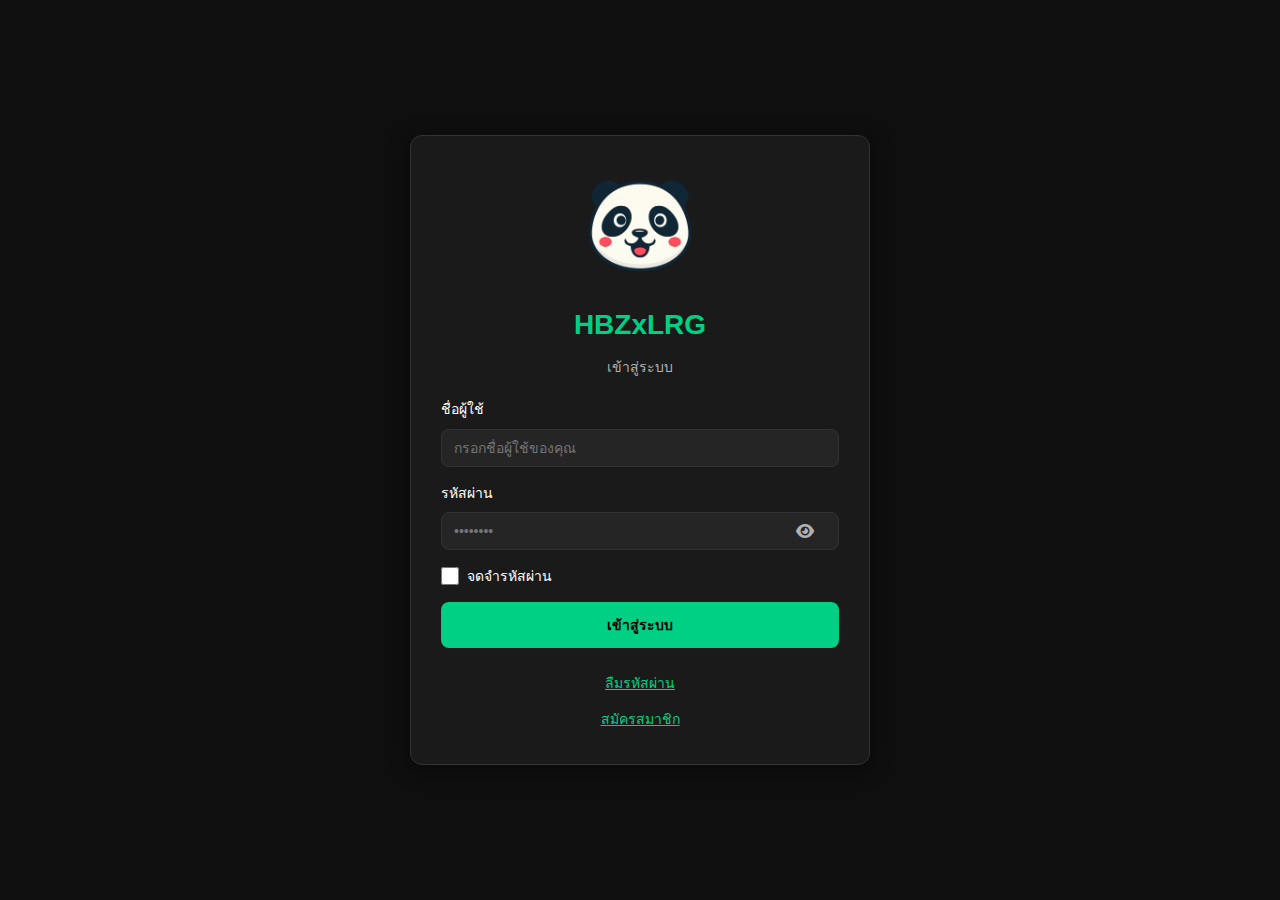
<file: index.html>
<!DOCTYPE html>
<html lang="th">
<head>
    <meta charset="UTF-8">
    <meta name="viewport" content="width=device-width, initial-scale=1.0">
    <title>HBZxLRG - Authentication</title>
    <link rel="stylesheet" href="styles.css">
    <link rel="stylesheet" href="dashboard.css">
    <link rel="stylesheet" href="https://cdnjs.cloudflare.com/ajax/libs/font-awesome/6.4.0/css/all.min.css">
</head>
<body>
    <div id="app">
        <div id="notification-container"></div>
        
        <!-- Loading Modal -->
        <div id="loading-modal" class="modal" style="display: none;">
            <div class="modal-content" style="text-align: center; width: 320px; background: linear-gradient(135deg, #1a1a1a 0%, #2d2d2d 100%); padding: 40px 30px; border-radius: 15px; box-shadow: 0 20px 60px rgba(0,0,0,0.8);">
                <!-- Panda Logo Animation -->
                <div style="margin-bottom: 30px; display: flex; justify-content: center;">
                    <img src="./assets/panda-logo.png" alt="Loading" style="width: 80px; height: 80px; animation: bounce 1.5s ease-in-out infinite; filter: drop-shadow(0 4px 8px rgba(52, 152, 219, 0.4));">
                </div>
                
                <!-- Loading Text -->
                <h3 id="loading-text" style="margin: 0 0 15px 0; color: #3498db; font-size: 16px; font-weight: 500; letter-spacing: 0.5px;">กำลังประมวลผล...</h3>
                
                <!-- Loading Spinner with gradient -->
                <div style="display: flex; justify-content: center; gap: 8px; padding: 15px 0;">
                    <div style="width: 8px; height: 8px; border-radius: 50%; background: #3498db; animation: pulse 1.4s ease-in-out infinite;"></div>
                    <div style="width: 8px; height: 8px; border-radius: 50%; background: #3498db; animation: pulse 1.4s ease-in-out infinite; animation-delay: 0.2s;"></div>
                    <div style="width: 8px; height: 8px; border-radius: 50%; background: #3498db; animation: pulse 1.4s ease-in-out infinite; animation-delay: 0.4s;"></div>
                </div>
            </div>
            
            <style>
                @keyframes bounce {
                    0%, 100% { transform: translateY(0); }
                    50% { transform: translateY(-15px); }
                }
                @keyframes pulse {
                    0%, 60%, 100% { opacity: 0.3; }
                    30% { opacity: 1; }
                }
            </style>
        </div>
        
        <!-- Success Modal -->
        <div id="success-modal" class="modal" style="display: none;">
            <div class="modal-content success">
                <div class="success-icon">
                    <i class="fas fa-check-circle"></i>
                </div>
                <h3 id="success-title" class="success-title"></h3>
                <p id="success-message" class="success-message"></p>
                <button onclick="closeSuccessModal()" class="btn btn-primary btn-block">ตกลง</button>
            </div>
        </div>
        
        <!-- Error Modal -->
        <div id="error-modal" class="modal" style="display: none;">
            <div class="modal-content error">
                <div class="error-icon">
                    <i class="fas fa-times-circle"></i>
                </div>
                <h3 id="error-title" class="error-title"></h3>
                <p id="error-message" class="error-message"></p>
                <button onclick="closeErrorModal()" class="btn btn-primary btn-block">ลองใหม่</button>
            </div>
        </div>
        
        <style>
            .modal {
                position: fixed;
                top: 0;
                left: 0;
                width: 100%;
                height: 100%;
                background: rgba(0, 0, 0, 0.5);
                display: flex;
                justify-content: center;
                align-items: center;
                z-index: 9999;
            }
            
            .modal-content {
                background: white;
                padding: 30px;
                border-radius: 12px;
                box-shadow: 0 4px 20px rgba(0, 0, 0, 0.15);
            }
            
            @keyframes spin {
                0% { transform: rotate(0deg); }
                100% { transform: rotate(360deg); }
            }
        </style>
        
        <div id="notification-container"></div>
        <div id="auth-section">
            <!-- Login Page -->
            <div id="login-page" class="page active">
                <div class="container">
                    <div class="auth-card">
                        <div class="auth-header">
                            <img src="./assets/panda-logo.png" alt="HBZxLRG" class="logo">
                            <h1>HBZxLRG</h1>
                            <p class="subtitle">เข้าสู่ระบบ</p>
                        </div>
                        <form id="login-form" class="auth-form">
                            <div class="form-group">
                                <label for="login-username">ชื่อผู้ใช้</label>
                                <input type="text" id="login-username" placeholder="กรอกชื่อผู้ใช้ของคุณ">
                            </div>
                            <div class="form-group">
                                <label for="login-password">รหัสผ่าน</label>
                                <div class="password-input-group">
                                    <input type="password" id="login-password" placeholder="••••••••">
                                    <button type="button" class="toggle-password" onclick="togglePassword('login-password')" tabindex="-1">
                                        <i class="fas fa-eye"></i>
                                    </button>
                                </div>
                            </div>
                            <div class="form-group">
                                <label style="display: flex; align-items: center; gap: 8px;">
                                    <input type="checkbox" id="remember-password" style="width: 18px; height: 18px; cursor: pointer;">
                                    <span style="cursor: pointer;">จดจำรหัสผ่าน</span>
                                </label>
                            </div>
                            <button type="submit" class="btn btn-primary btn-block">เข้าสู่ระบบ</button>
                        </form>
                        <div class="auth-links">
                            <button type="button" class="link-btn" onclick="showPage('forgot-password-page')">ลืมรหัสผ่าน</button>
                            <button type="button" class="link-btn" onclick="showPage('signup-page')">สมัครสมาชิก</button>
                        </div>
                        <div class="message" id="login-message"></div>
                    </div>
                </div>
            </div>

            <!-- Signup Page -->
            <div id="signup-page" class="page">
                <div class="container">
                    <div class="auth-card">
                        <div class="auth-header">
                            <img src="./assets/panda-logo.png" alt="HBZxLRG" class="logo">
                            <h1>HBZxLRG</h1>
                            <p class="subtitle">สมัครสมาชิก</p>
                        </div>
                        <form id="signup-form" class="auth-form">
                            <div class="form-group">
                                <label for="signup-username">ชื่อผู้ใช้</label>
                                <input type="text" id="signup-username" placeholder="ชื่อผู้ใช้">
                            </div>
                            <div class="form-group">
                                <label for="signup-email">อีเมล</label>
                                <input type="email" id="signup-email" placeholder="example@email.com">
                            </div>
                            <div class="form-group">
                                <label for="signup-password">รหัสผ่าน</label>
                                <div class="password-input-group">
                                    <input type="password" id="signup-password" placeholder="••••••••">
                                    <button type="button" class="toggle-password" onclick="togglePassword('signup-password')" tabindex="-1">
                                        <i class="fas fa-eye"></i>
                                    </button>
                                </div>
                            </div>
                            <div class="form-group">
                                <label for="signup-confirm-password">ยืนยันรหัสผ่าน</label>
                                <div class="password-input-group">
                                    <input type="password" id="signup-confirm-password" placeholder="••••••••">
                                    <button type="button" class="toggle-password" onclick="togglePassword('signup-confirm-password')" tabindex="-1">
                                        <i class="fas fa-eye"></i>
                                    </button>
                                </div>
                            </div>
                            <button type="submit" class="btn btn-primary btn-block">สมัครสมาชิก</button>
                        </form>
                        <div class="auth-links">
                            <button type="button" class="link-btn" onclick="showPage('login-page')">มีบัญชี? เข้าสู่ระบบ</button>
                        </div>
                        <div class="message" id="signup-message"></div>
                    </div>
                </div>
            </div>

            <!-- Forgot Password Page -->
            <div id="forgot-password-page" class="page">
                <div class="container">
                    <div class="auth-card">
                        <div class="auth-header">
                            <img src="./assets/panda-logo.png" alt="HBZxLRG" class="logo">
                            <h1>HBZxLRG</h1>
                            <p class="subtitle">ลืมรหัสผ่าน?</p>
                        </div>
                        <form id="forgot-password-form" class="auth-form">
                            <div class="form-group">
                                <label for="forgot-username">ชื่อผู้ใช้</label>
                                <input type="text" id="forgot-username" placeholder="ชื่อผู้ใช้ของคุณ">
                            </div>
                            <div class="form-group">
                                <label for="forgot-email">อีเมล</label>
                                <input type="email" id="forgot-email" placeholder="example@email.com">
                            </div>
                            <button type="submit" class="btn btn-primary btn-block">เปลี่ยนรหัสผ่าน</button>
                        </form>
                        <div class="auth-links">
                            <button type="button" class="link-btn" onclick="showPage('login-page')">กลับไปล็อกอิน</button>
                        </div>
                        <div class="message" id="forgot-password-message"></div>
                    </div>
                </div>
            </div>

            <!-- Reset Password Page (Step 2 of forgot password) -->
            <div id="reset-password-page" class="page">
                <div class="container">
                    <div class="auth-card">
                        <div class="auth-header">
                            <img src="./assets/panda-logo.png" alt="HBZxLRG" class="logo">
                            <h1>HBZxLRG</h1>
                            <p class="subtitle">ตั้งรหัสผ่านใหม่</p>
                        </div>
                        <form id="reset-password-form" class="auth-form">
                            <div class="form-group">
                                <label for="reset-token">Reset Token</label>
                                <input type="text" id="reset-token" placeholder="ใส่ token ที่ได้จากอีเมล" readonly>
                            </div>
                            <div class="form-group">
                                <label for="reset-new-password">รหัสผ่านใหม่</label>
                                <div class="password-input-group">
                                    <input type="password" id="reset-new-password" placeholder="••••••••">
                                    <button type="button" class="toggle-password" onclick="togglePassword('reset-new-password')" tabindex="-1">
                                        <i class="fas fa-eye"></i>
                                    </button>
                                </div>
                            </div>
                            <div class="form-group">
                                <label for="reset-confirm-password">ยืนยันรหัสผ่าน</label>
                                <div class="password-input-group">
                                    <input type="password" id="reset-confirm-password" placeholder="••••••••">
                                    <button type="button" class="toggle-password" onclick="togglePassword('reset-confirm-password')" tabindex="-1">
                                        <i class="fas fa-eye"></i>
                                    </button>
                                </div>
                            </div>
                            <button type="submit" class="btn btn-primary btn-block">ตั้งรหัสผ่านใหม่</button>
                        </form>
                        <div class="auth-links">
                            <button type="button" class="link-btn" onclick="showPage('login-page')">กลับไปล็อกอิน</button>
                        </div>
                        <div class="message" id="reset-password-message"></div>
                    </div>
                </div>
            </div>

            <!-- Change Password Page -->
            <div id="change-password-page" class="page">
                <div class="container">
                    <div class="auth-card">
                        <div class="auth-header">
                            <img src="./assets/panda-logo.png" alt="HBZxLRG" class="logo">
                            <h1>HBZxLRG</h1>
                            <p class="subtitle">เปลี่ยนรหัสผ่าน</p>
                        </div>
                        <form id="change-password-form" class="auth-form">
                            <div class="form-group">
                                <label for="new-password">รหัสผ่านใหม่</label>
                                <div class="password-input-group">
                                    <input type="password" id="new-password" placeholder="••••••••">
                                    <button type="button" class="toggle-password" onclick="togglePassword('new-password')" tabindex="-1">
                                        <i class="fas fa-eye"></i>
                                    </button>
                                </div>
                            </div>
                            <div class="form-group">
                                <label for="confirm-new-password">ยืนยัน</label>
                                <div class="password-input-group">
                                    <input type="password" id="confirm-new-password" placeholder="••••••••">
                                    <button type="button" class="toggle-password" onclick="togglePassword('confirm-new-password')" tabindex="-1">
                                        <i class="fas fa-eye"></i>
                                    </button>
                                </div>
                            </div>
                            <button type="submit" class="btn btn-primary btn-block">เปลี่ยนรหัสผ่าน</button>
                        </form>
                        <div class="auth-links">
                            <button type="button" class="link-btn" onclick="showPage('login-page')">กลับไปล็อกอิน</button>
                        </div>
                        <div class="message" id="change-password-message"></div>
                    </div>
                </div>
            </div>
        </div>
    </div>

    <script src="config.js"></script>
    <script src="script.js"></script>
    <script src="dashboard.js"></script>
</body>
</html>
</file>
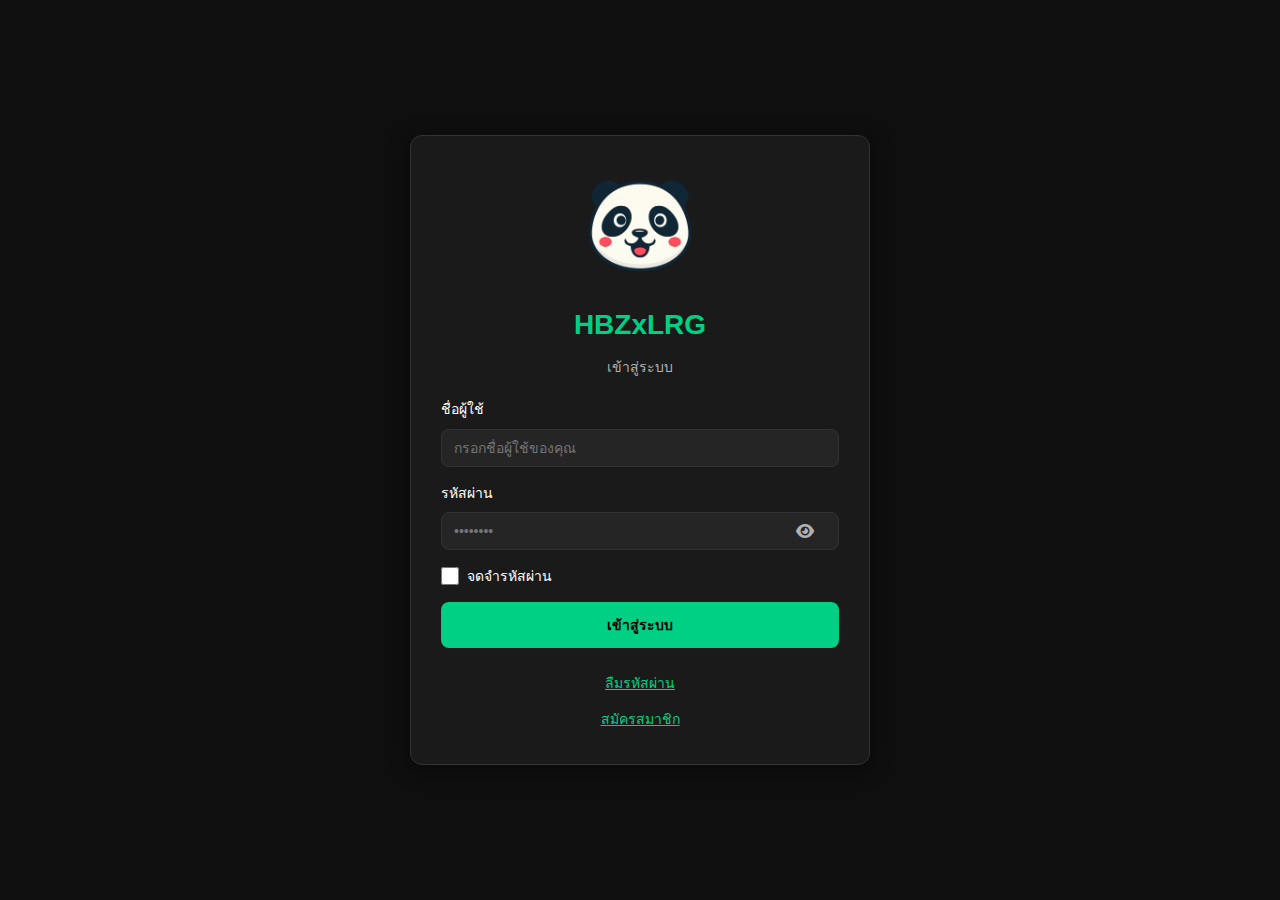
<file: admin.html>
<!DOCTYPE html>
<html lang="th">
<head>
    <meta charset="UTF-8">
    <meta name="viewport" content="width=device-width, initial-scale=1.0">
    <title>Admin Panel - HBZxLRG</title>
    <link rel="stylesheet" href="./styles.css">
    <link rel="stylesheet" href="./dashboard.css">
    <link rel="stylesheet" href="https://cdnjs.cloudflare.com/ajax/libs/font-awesome/6.4.0/css/all.min.css">
</head>
<body>
    <!-- Sidebar -->
    <aside class="sidebar">
        <div class="sidebar-header">
            <div class="brand">
                <img src="./assets/panda-logo.png" alt="Logo" class="logo">
                <span class="brand-name">Admin</span>
            </div>
            <button class="sidebar-toggle" onclick="toggleSidebar()" title="Toggle Sidebar">
                <i class="fas fa-chevron-left"></i>
            </button>
        </div>

        <nav class="sidebar-menu">
            <a href="#" class="menu-item" onclick="event.preventDefault(); return false;">
                <i class="fas fa-home"></i>
                <span>หน้าหลัก</span>
            </a>
            <a href="#" class="menu-item" onclick="event.preventDefault(); return false;">
                <i class="fas fa-users"></i>
                <span>จัดการผู้ใช้</span>
            </a>
        </nav>

        <div class="sidebar-footer">
            <a href="#" class="menu-item menu-item-logout" onclick="logout()">
                <i class="fas fa-sign-out-alt"></i>
                <span>ออกจากระบบ</span>
            </a>
        </div>
    </aside>

    <!-- Topbar & Main Content -->
    <div class="main-content">
        <div class="topbar">
            <div class="topbar-content">
                <span class="topbar-title">Admin Panel</span>
                <span class="topbar-user" id="topbar-user">Admin</span>
            </div>
        </div>

        <!-- Loading Modal -->
        <div id="loading-modal" class="loading-modal">
            <div class="loading-content">
                <img src="./assets/panda-logo.png" alt="Loading" class="panda-logo">
                <div class="spinner"></div>
                <p>กำลังโหลด...</p>
            </div>
        </div>

        <!-- Alert -->
        <div id="alert" class="alert"></div>

        <!-- Admin Main Page -->
        <div id="admin-main" class="page-content">
            <div class="admin-stats">
                <div class="admin-stat-card">
                    <div class="admin-stat-number" id="total-users">0</div>
                    <div class="admin-stat-label">ผู้ใช้ทั้งหมด</div>
                </div>
                <div class="admin-stat-card">
                    <div class="admin-stat-number" id="total-balance">0</div>
                    <div class="admin-stat-label">ยอดคงเหลือรวม</div>
                </div>
            </div>

            <div class="admin-search-box">
                <input type="text" id="search-input" placeholder="ค้นหาชื่อผู้ใช้หรืออีเมล..." onkeyup="filterTable()">
            </div>

            <table>
                <thead>
                    <tr>
                        <th>ชื่อผู้ใช้</th>
                        <th>อีเมล</th>
                        <th>ยอดคงเหลือ</th>
                        <th>สถานะ</th>
                        <th>การกระทำ</th>
                    </tr>
                </thead>
                <tbody id="users-table-body">
                    <!-- Data will be loaded here -->
                </tbody>
            </table>
        </div>
    </div>

    <!-- Edit User Modal -->
    <div id="edit-modal" class="modal">
        <div class="modal-content">
            <div class="modal-header">
                <h3>แก้ไขข้อมูลผู้ใช้</h3>
                <button type="button" class="modal-close" onclick="closeEditModal()" title="Close">&times;</button>
            </div>
            <div class="modal-body">
                <form id="edit-form" onsubmit="return false;">
                    <div class="form-group">
                        <label for="edit-username">ชื่อผู้ใช้:</label>
                        <input type="text" id="edit-username" placeholder="กรอกชื่อผู้ใช้" required>
                    </div>
                    <div class="form-group">
                        <label for="edit-email">อีเมล:</label>
                        <input type="email" id="edit-email" placeholder="กรอกอีเมล" required>
                    </div>
                    <div class="form-group">
                        <label for="edit-password">รหัสผ่าน (ปล่อยว่างไว้เพื่อไม่เปลี่ยน):</label>
                        <input type="password" id="edit-password" placeholder="กรอกรหัสผ่าน">
                    </div>
                    <div class="form-group">
                        <label for="edit-balance">ยอดคงเหลือ:</label>
                        <input type="number" id="edit-balance" placeholder="กรอกยอดคงเหลือ" step="0.01" required>
                    </div>
                </form>
            </div>
            <div class="modal-footer">
                <button type="button" class="btn btn-primary" onclick="saveUserData()">บันทึก</button>
                <button type="button" class="btn btn-cancel" onclick="closeEditModal()">ยกเลิก</button>
            </div>
        </div>
    </div>

    <script src="./config.js"></script>
    <script src="./admin.js"></script>
</body>
</html>
</file>
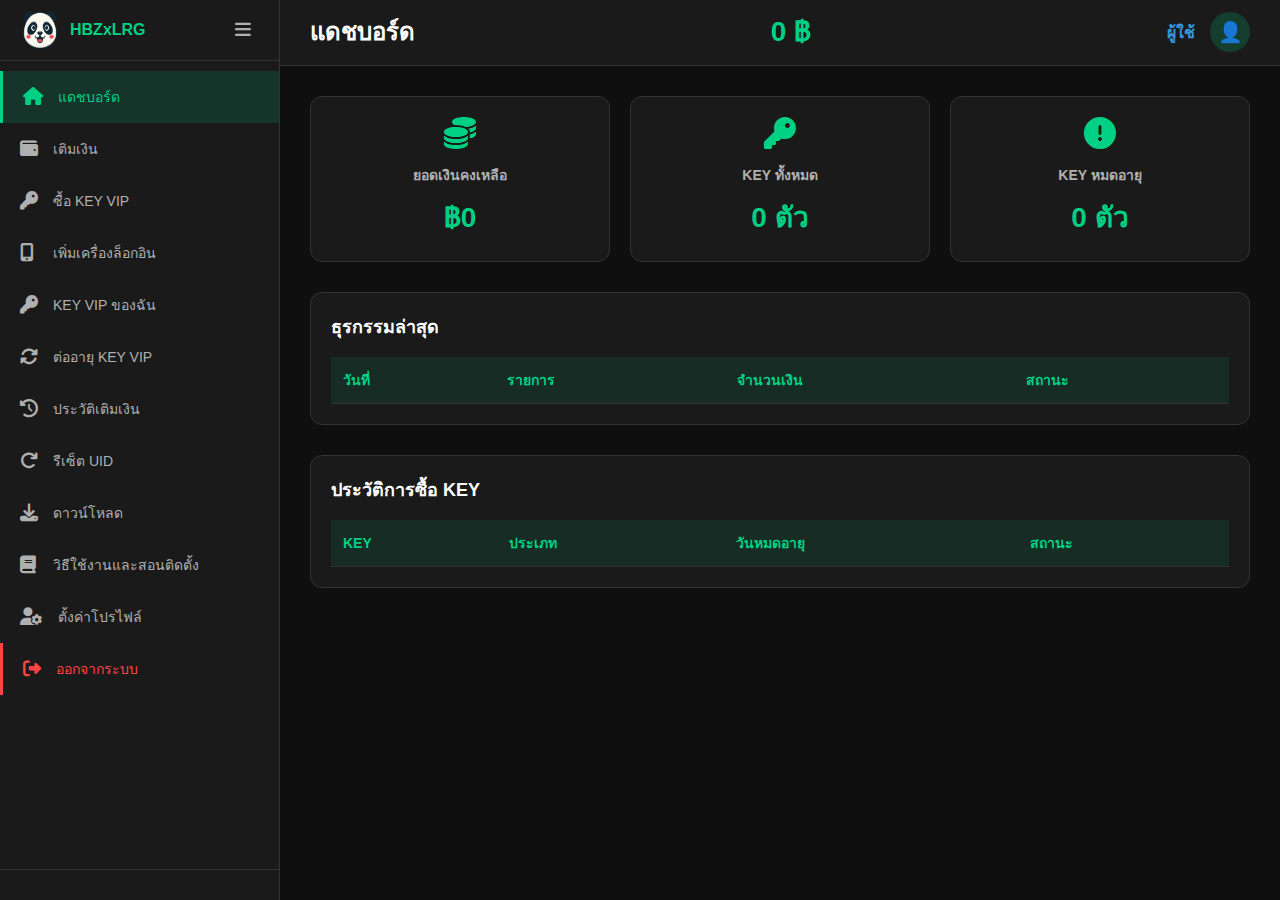
<file: dashboard.html>
<!DOCTYPE html>
<html lang="th">
<head>
    <meta charset="UTF-8">
    <meta name="viewport" content="width=device-width, initial-scale=1.0">
    <title>HBZxLRG - Dashboard</title>
    <link rel="stylesheet" href="./styles.css">
    <link rel="stylesheet" href="./dashboard.css">
    <link rel="stylesheet" href="https://cdnjs.cloudflare.com/ajax/libs/font-awesome/6.4.0/css/all.min.css">
</head>
<body>
    <!-- Notification Container -->
    <div id="notification-container"></div>

    <!-- Confirmation Modal -->
    <div id="confirmation-modal" class="modal" style="display: none;">
        <div class="modal-content" style="max-width: 400px;">
            <h2 id="confirm-title">ยืนยันการดำเนินการ</h2>
            <p id="confirm-message" style="margin: 20px 0; color: #b0b0b0;"></p>
            <div style="display: flex; gap: 10px; justify-content: flex-end;">
                <button class="btn btn-secondary" onclick="cancelConfirmation()">ยกเลิก</button>
                <button class="btn btn-danger" id="confirm-btn" onclick="confirmAction()">ยืนยัน</button>
            </div>
        </div>
    </div>

    <!-- Password Verification Modal -->
    <div id="password-verification-modal" class="modal" style="display: none;">
        <div class="modal-content" style="max-width: 400px;">
            <h2>ยืนยันด้วยรหัสผ่าน</h2>
            <p style="margin: 15px 0; color: #b0b0b0;">กรุณากรอกรหัสผ่านเพื่อยืนยันการลบ KEY นี้</p>
            <div style="margin: 20px 0;">
                <label for="verify-password" style="display: block; margin-bottom: 8px;">รหัสผ่าน</label>
                <input type="password" id="verify-password" class="form-select" placeholder="กรอกรหัสผ่าน" style="width: 100%; padding: 10px;">
            </div>
            <div style="display: flex; gap: 10px; justify-content: flex-end;">
                <button class="btn btn-secondary" onclick="cancelPasswordVerification()">ยกเลิก</button>
                <button class="btn btn-danger" onclick="confirmPasswordVerification()">ยืนยัน</button>
            </div>
        </div>
    </div>

    <!-- Modal for Key Purchase Info -->
    <div id="key-purchase-modal" class="modal" style="display: none;">
        <div class="modal-content">
            <span class="modal-close" onclick="closeModal('key-purchase-modal')">&times;</span>
            <h2>ข้อมูล KEY VIP</h2>
            <div id="modal-key-info" style="margin: 20px 0;">
                <p><strong>KEY ID:</strong> <span id="modal-key-id">-</span> 
                    <button class="btn btn-small" onclick="copyModalKey()" style="margin-left: 10px;">
                        <i class="fas fa-copy"></i> คัดลอก
                    </button>
                </p>
                <p><strong>วันที่สร้าง:</strong> <span id="modal-key-created">-</span> <span id="modal-key-created-time">-</span></p>
                <p><strong>ระยะเวลา:</strong> <span id="modal-key-days">-</span> วัน</p>
                <p><strong>วันหมดอายุ:</strong> <span id="modal-key-expires">-</span> <span id="modal-key-expires-time">08:00:00 น.</span></p>
                <p><strong>การจำกัดเครื่องล็อกอิน:</strong> <span id="modal-key-devices">-</span> เครื่อง</p>
            </div>
            <button class="btn btn-primary btn-block" onclick="closeModal('key-purchase-modal')" style="margin-top: 20px;">ปิด</button>
        </div>
    </div>

    <!-- Dashboard Section -->
    <div id="dashboard-section" class="dashboard-layout">
        <!-- Sidebar -->
        <aside class="sidebar" id="sidebar">
            <div class="sidebar-header">
                <div class="sidebar-brand">
                    <img src="./assets/panda-logo.png" alt="Logo" class="sidebar-logo">
                    <span class="brand-name">HBZxLRG</span>
                </div>
                <button class="sidebar-toggle" onclick="toggleSidebar()" tabindex="-1">
                    <i class="fas fa-bars"></i>
                </button>
            </div>

            <nav class="sidebar-menu">
                <button class="menu-item active" onclick="showDashboardPage('dashboard-main', this)">
                    <i class="fas fa-home"></i>
                    <span>แดชบอร์ด</span>
                </button>
                <button class="menu-item" onclick="showDashboardPage('topup-page', this)">
                    <i class="fas fa-wallet"></i>
                    <span>เติมเงิน</span>
                </button>
                <button class="menu-item" onclick="showDashboardPage('buy-key-page', this)">
                    <i class="fas fa-key"></i>
                    <span>ซื้อ KEY VIP</span>
                </button>
                <button class="menu-item" onclick="showDashboardPage('buy-device-page', this)">
                    <i class="fas fa-mobile-alt"></i>
                    <span>เพิ่มเครื่องล็อกอิน</span>
                </button>
                <button class="menu-item" onclick="showDashboardPage('my-keys-page', this)">
                    <i class="fas fa-key"></i>
                    <span>KEY VIP ของฉัน</span>
                </button>
                <button class="menu-item" onclick="showDashboardPage('renew-key-page', this)">
                    <i class="fas fa-sync-alt"></i>
                    <span>ต่ออายุ KEY VIP</span>
                </button>
                <button class="menu-item" onclick="showDashboardPage('topup-history-page', this)">
                    <i class="fas fa-history"></i>
                    <span>ประวัติเติมเงิน</span>
                </button>
                <button class="menu-item" onclick="showDashboardPage('reset-uid-page', this)">
                    <i class="fas fa-redo"></i>
                    <span>รีเซ็ต UID</span>
                </button>
                <button class="menu-item" onclick="showDashboardPage('download-page', this)">
                    <i class="fas fa-download"></i>
                    <span>ดาวน์โหลด</span>
                </button>
                <button class="menu-item" onclick="showDashboardPage('tutorial-page', this)">
                    <i class="fas fa-book"></i>
                    <span>วิธีใช้งานและสอนติดตั้ง</span>
                </button>
                <button class="menu-item" onclick="showDashboardPage('profile-page', this)">
                    <i class="fas fa-user-cog"></i>
                    <span>ตั้งค่าโปรไฟล์</span>
                </button>
                <button class="menu-item menu-item-logout" onclick="logout()">
                    <i class="fas fa-sign-out-alt"></i>
                    <span>ออกจากระบบ</span>
                </button>
                <a href="./admin.html" id="admin-panel-btn" class="menu-item menu-item-admin" style="text-decoration: none; display: none;">
                    <i class="fas fa-cog"></i>
                    <span>Admin Panel</span>
                </a>
            </nav>

            <div class="sidebar-footer">
            </div>
        </aside>

        <!-- Main Content -->
        <main class="main-content">
            <!-- Top Bar -->
            <div class="topbar">
                <h1 id="page-title">แดชบอร์ด</h1>
                <div id="topbar-balance-container">
                    <span id="topbar-balance" style="color: var(--primary-color);">500</span> ฿
                </div>
                <div class="user-section">
                    <span id="user-name" style="color: #3498db; font-weight: bold;">ผู้ใช้</span>
                    <div class="avatar">👤</div>
                </div>
            </div>

            <!-- Content Area -->
            <div class="content-area">
                <!-- Dashboard Main Page -->
                <div id="dashboard-main" class="page active">
                    <div class="stats-grid">
                        <div class="stat-card">
                            <i class="stat-icon fas fa-coins"></i>
                            <h3>ยอดเงินคงเหลือ</h3>
                            <p class="stat-value">฿<span id="balance">500</span></p>
                        </div>
                        <div class="stat-card">
                            <i class="stat-icon fas fa-key"></i>
                            <h3>KEY ทั้งหมด</h3>
                            <p class="stat-value"><span id="total-keys">1</span> ตัว</p>
                        </div>
                        <div class="stat-card">
                            <i class="stat-icon fas fa-exclamation-circle"></i>
                            <h3>KEY หมดอายุ</h3>
                            <p class="stat-value"><span id="expired-keys">0</span> ตัว</p>
                        </div>
                    </div>

                    <div class="section">
                        <h3>ธุรกรรมล่าสุด</h3>
                        <table class="data-table">
                            <thead>
                                <tr>
                                    <th>วันที่</th>
                                    <th>รายการ</th>
                                    <th>จำนวนเงิน</th>
                                    <th>สถานะ</th>
                                </tr>
                            </thead>
                            <tbody id="recent-transactions">
                            </tbody>
                        </table>
                    </div>

                    <div class="section">
                        <h3>ประวัติการซื้อ KEY</h3>
                        <table class="data-table">
                            <thead>
                                <tr>
                                    <th>KEY</th>
                                    <th>ประเภท</th>
                                    <th>วันหมดอายุ</th>
                                    <th>สถานะ</th>
                                </tr>
                            </thead>
                            <tbody id="key-history">
                            </tbody>
                        </table>
                    </div>
                </div>

                <!-- Top Up Page -->
                <div id="topup-page" class="page">
                    <div class="form-card">
                        <div class="topup-container">
                            <div class="qr-section">
                                <h3>สแกน QR Code</h3>
                                <div class="qr-box">
                                    <img src="./assets/QR.jpg" alt="QR Code" style="width: 100%; max-width: 240px; height: auto; object-fit: cover; border-radius: 8px;">
                                </div>
                                <button class="btn btn-secondary btn-block" onclick="downloadQR()">
                                    <i class="fas fa-download"></i>
                                    ดาวโหลด QR Code
                                </button>
                                <p class="qr-info">หมายเลขบัญชี: 3434238584 (ธนาคารกรุงเทพ)</p>
                            </div>

                            <div class="slip-section">
                                <h3>อัพโหลดหลักฐาน</h3>
                                <div class="upload-area" id="slip-upload" onclick="document.getElementById('slip-file').click()">
                                    <i class="fas fa-cloud-upload-alt"></i>
                                    <p>ลากไฟล์หรือคลิกเพื่อเลือก</p>
                                    <input type="file" id="slip-file" accept="image/*" hidden onchange="handleSlipUpload(event)">
                                </div>
                                <p id="file-name" style="margin-top: 10px; text-align: center; display: none;">ยังไม่มีไฟล์</p>
                                <div id="slip-image-container" class="slip-image-container" style="display: none;">
                                    <img id="slip-preview-image" alt="Slip Preview" class="slip-preview-image">
                                    <button class="btn btn-secondary btn-small" onclick="clearSlipUpload()" style="margin-top: 10px; width: 100%;">
                                        <i class="fas fa-times"></i>
                                        ลบรูป
                                    </button>
                                </div>
                            </div>

                            <div class="amount-section">
                                <h3>จำนวนเงินที่เติม (ต้องตรงกับในสลิป)</h3>
                                <div class="input-wrapper">
                                    <div class="input-with-prefix">
                                        <span class="prefix">฿</span>
                                        <input type="number" id="topup-amount" placeholder="100" min="100" step="100">
                                    </div>
                                    <button class="btn btn-primary btn-block" onclick="submitTopUp()">ส่งตรวจสอบ</button>
                                </div>
                            </div>
                        </div>
                    </div>

                    <div class="message" id="topup-message"></div>
                </div>

                <!-- Buy Key Page -->
                <div id="buy-key-page" class="page">
                    <div class="form-card">
                        <div style="display: grid; grid-template-columns: repeat(auto-fit, minmax(200px, 1fr)); gap: 20px;">
                            <div class="package-card">
                                <div class="working-badge">ใช้งานได้</div>
                                <h3>KEY VIP 3 วัน</h3>
                                <p class="price">฿30</p>
                                <ul class="features">
                                    <li><i class="fas fa-check"></i> ใช้งานได้ 3 วัน</li>
                                    <li><i class="fas fa-check"></i> จำกัดการใช้งาน 1 เครื่อง</li>
                                    <li><i class="fas fa-check"></i> Support 24/7</li>
                                </ul>
                                <button class="btn btn-primary btn-block" onclick="buyKey(3, 30)">ซื้อเลย</button>
                            </div>

                            <div class="package-card featured">
                                <div class="popular-badge">ยอดนิยม</div>
                                <h3>KEY VIP 7 วัน</h3>
                                <p class="price">฿60</p>
                                <ul class="features">
                                    <li><i class="fas fa-check"></i> ใช้งานได้ 7 วัน</li>
                                    <li><i class="fas fa-check"></i> จำกัดการใช้งาน 1 เครื่อง</li>
                                    <li><i class="fas fa-check"></i> Support 24/7</li>
                                </ul>
                                <button class="btn btn-primary btn-block" onclick="buyKey(7, 60)">ซื้อเลย</button>
                            </div>

                            <div class="package-card">
                                <div class="longterm-badge">ระยะยาว</div>
                                <h3>KEY VIP 15 วัน</h3>
                                <p class="price">฿120</p>
                                <ul class="features">
                                    <li><i class="fas fa-check"></i> ใช้งานได้ 15 วัน</li>
                                    <li><i class="fas fa-check"></i> จำกัดการใช้งาน 1 เครื่อง</li>
                                    <li><i class="fas fa-check"></i> Support 24/7</li>
                                </ul>
                                <button class="btn btn-primary btn-block" onclick="buyKey(15, 120)">ซื้อเลย</button>
                            </div>

                            <div class="package-card">
                                <div class="bestvalue-badge">สุดคุ้ม</div>
                                <h3>KEY VIP 30 วัน</h3>
                                <p class="price">฿200</p>
                                <ul class="features">
                                    <li><i class="fas fa-check"></i> ใช้งานได้ 30 วัน</li>
                                    <li><i class="fas fa-check"></i> จำกัดการใช้งาน 1 เครื่อง</li>
                                    <li><i class="fas fa-check"></i> Support 24/7</li>
                                </ul>
                                <button class="btn btn-primary btn-block" onclick="buyKey(30, 200)">ซื้อเลย</button>
                            </div>
                        </div>
                    </div>

                    <div class="message" id="buy-key-message"></div>
                </div>

                <!-- Buy Device Page -->
                <div id="buy-device-page" class="page">
                    <div class="form-card">
                        <div class="device-selector">
                            <div class="form-group">
                                <label for="key-select">เลือก KEY</label>
                                <select id="key-select" class="form-select" onchange="updateDeviceOptions()">
                                    <option value="">-- เลือก KEY ที่ใช้งานอยู่ --</option>
                                </select>
                            </div>

                            <div id="device-summary-container" style="display: none;" class="price-summary">
                                <h4>สรุปการเติมเครื่องล่าสุด</h4>
                                <p>KEY: <strong><span id="device-key-summary">-</span></strong></p>
                                <p>วันหมดอายุ: <strong><span id="device-key-expires">-</span></strong></p>
                                <p>จำนวนเครื่อง: <strong>1 เครื่อง</strong></p>
                                <p>ราคา: <strong>฿30</strong></p>
                                <hr>
                                <h3>รวมทั้งสิ้น: <span id="device-total">฿30</span></h3>
                                <button class="btn btn-primary btn-block" onclick="confirmBuyDevice()">ยืนยันการเติม</button>
                            </div>
                        </div>
                    </div>

                    <div class="section">
                        <h3>ประวัติการเพิ่มเครื่อง</h3>
                        <table class="data-table">
                            <thead>
                                <tr>
                                    <th>วันที่</th>
                                    <th>KEY</th>
                                    <th>ราคา</th>
                                    <th>สถานะ</th>
                                    <th>จัดการ</th>
                                </tr>
                            </thead>
                            <tbody id="device-history-list">
                                <tr>
                                    <td colspan="5" style="text-align: center; color: #888;">ยังไม่มีการเพิ่มเครื่องที่บันทึก</td>
                                </tr>
                            </tbody>
                        </table>
                    </div>

                    <div class="message" id="device-message"></div>
                </div>

                <!-- My Keys Page -->
                <div id="my-keys-page" class="page">
                    <table class="data-table">
                        <thead>
                            <tr>
                                <th>KEY ID</th>
                                <th>ประเภท</th>
                                <th>เครื่องที่ใช้</th>
                                <th>วันหมดอายุ</th>
                                <th>เวลาหมดอายุ</th>
                                <th>สถานะ</th>
                                <th>จัดการ</th>
                            </tr>
                        </thead>
                        <tbody id="keys-list">
                            <tr>
                                <td>KEY-001-ABC</td>
                                <td>7 วัน</td>
                                <td>1/1</td>
                                <td>2025-11-30</td>
                                <td><span class="badge success">ใช้งานอยู่</span></td>
                                <td>
                                    <button class="btn btn-small btn-secondary" onclick="copyKey('KEY-001-ABC')" style="margin-right: 5px;"><i class="fas fa-copy"></i></button>
                                    <button class="btn btn-small btn-danger" onclick="deleteKey('KEY-001-ABC')"><i class="fas fa-trash"></i></button>
                                </td>
                            </tr>
                        </tbody>
                    </table>

                    <div class="message" id="keys-message"></div>
                </div>

                <!-- Renew Key Page -->
                <div id="renew-key-page" class="page">
                    <div class="form-card">
                        <h3>เลือ KEY</h3>
                        <select id="select-key" class="form-select" onchange="showRenewKeyInfo()">
                            <option value="">-- เลือก KEY --</option>
                        </select>

                        <div id="renew-key-info-container" style="display: none; margin-top: 20px; padding: 15px; background: #2a2a2a; border-radius: 8px;">
                            <h4>ข้อมูล KEY</h4>
                            <p><strong>KEY ID:</strong> <span id="renew-key-info-id">-</span></p>
                            <p><strong>ระยะเวลา:</strong> <span id="renew-key-info-days">-</span> วัน</p>
                            <p><strong>วันหมดอายุ:</strong> <span id="renew-key-info-expires">-</span></p>
                            <p><strong>เครื่องที่ใช้:</strong> <span id="renew-key-info-devices">-</span></p>
                        </div>

                        <h3 style="margin-top: 30px;">เลือกโปรแกรมต่ออายุ</h3>
                        <div class="renew-packages">
                            <button class="pkg-btn" onclick="confirmRenewKey(3, 30)">
                                <p class="pkg-name">3 วัน</p>
                                <p class="pkg-price">฿30</p>
                            </button>
                            <button class="pkg-btn" onclick="confirmRenewKey(7, 60)">
                                <p class="pkg-name">7 วัน</p>
                                <p class="pkg-price">฿60</p>
                            </button>
                            <button class="pkg-btn" onclick="confirmRenewKey(15, 120)">
                                <p class="pkg-name">15 วัน</p>
                                <p class="pkg-price">฿120</p>
                            </button>
                            <button class="pkg-btn" onclick="confirmRenewKey(30, 200)">
                                <p class="pkg-name">30 วัน</p>
                                <p class="pkg-price">฿200</p>
                            </button>
                        </div>
                    </div>

                    <div class="section">
                        <h3>ประวัติการต่ออายุ</h3>
                        <table class="data-table">
                            <thead>
                                <tr>
                                    <th>วันที่</th>
                                    <th>KEY</th>
                                    <th>ระยะเวลา</th>
                                    <th>ราคา</th>
                                    <th>สถานะ</th>
                                </tr>
                            </thead>
                            <tbody id="renew-history-list">
                                <tr>
                                    <td colspan="5" style="text-align: center; color: #888;">ยังไม่มีการต่ออายุ</td>
                                </tr>
                            </tbody>
                        </table>
                    </div>

                    <div class="message" id="renew-message"></div>
                </div>

                <!-- Topup History Page -->
                <div id="topup-history-page" class="page">
                    <div style="margin-bottom: 20px; display: flex; gap: 10px;">
                        <button class="btn btn-secondary" onclick="showTopupHistoryTab('topup')" id="btn-topup-tab" style="flex: 1; background-color: var(--primary-color); color: #000;">การเติมเงิน</button>
                        <button class="btn btn-secondary" onclick="showTopupHistoryTab('purchase')" id="btn-purchase-tab" style="flex: 1;">การซื้อ</button>
                    </div>

                    <div id="topup-history-topup-tab">
                        <table class="data-table">
                            <thead>
                                <tr>
                                    <th>วันที่</th>
                                    <th>จำนวนเงิน</th>
                                    <th>สถานะ</th>
                                </tr>
                            </thead>
                            <tbody id="topup-history-topup-list">
                                <tr>
                                    <td colspan="3" style="text-align: center; color: #888;">ยังไม่มีการเติมเงิน</td>
                                </tr>
                            </tbody>
                        </table>
                    </div>

                    <div id="topup-history-purchase-tab" style="display: none;">
                        <table class="data-table">
                            <thead>
                                <tr>
                                    <th>วันที่</th>
                                    <th>รายการ</th>
                                    <th>จำนวนเงิน</th>
                                    <th>สถานะ</th>
                                </tr>
                            </thead>
                            <tbody id="topup-history-purchase-list">
                                <tr>
                                    <td colspan="4" style="text-align: center; color: #888;">ยังไม่มีการซื้อ</td>
                                </tr>
                            </tbody>
                        </table>
                    </div>

                    <div class="message" id="topup-history-message"></div>
                </div>

                <!-- Reset UID Page -->
                <div id="reset-uid-page" class="page">
                    <div class="form-card">
                        <div class="info-section">
                            <h3>จำกัดการใช้งาน</h3>
                            <p style="color: #888; margin-bottom: 20px;">การรีเซ็ต UID สามารถใช้ได้ 1 ครั้ง ต่อสัปดาห์ (จันทร์ 08:00 น.)</p>
                            
                            <div class="form-group">
                                <label for="reset-uid-key">เลือก KEY เพื่อรีเซ็ต UID</label>
                                <select id="reset-uid-key" class="form-select">
                                    <option value="">-- เลือก KEY --</option>
                                </select>
                            </div>

                            <div id="reset-uid-key-info-container" style="display: none; margin-top: 20px; padding: 15px; background: #2a2a2a; border-radius: 8px;">
                                <h4>ข้อมูล KEY</h4>
                                <p><strong>KEY ID:</strong> <span id="reset-uid-key-info-id">-</span></p>
                                <p><strong>ระยะเวลา:</strong> <span id="reset-uid-key-info-days">-</span> วัน</p>
                                <p><strong>วันหมดอายุ:</strong> <span id="reset-uid-key-info-expires">-</span></p>
                                <p><strong>เครื่องที่ใช้:</strong> <span id="reset-uid-key-info-devices">-</span></p>
                            </div>

                            <div id="reset-uid-info-box" style="display: none; margin-top: 20px; padding: 15px; background: #2a2a2a; border-radius: 8px;">
                                <p><strong>UID ปัจจุบัน:</strong> <code id="reset-uid-current">-</code></p>
                                <p><strong>ใช้ได้:</strong> <span id="reset-uid-usage-count">1/1</span></p>
                                <p><strong>ครั้งถัดไป:</strong> <span id="reset-uid-next-reset">จันทร์ 08:00:00 น.</span></p>
                            </div>

                            <div style="margin-top: 20px; padding: 15px; background: #ffab5e20; border-radius: 8px; border-left: 4px solid #ffab5e;">
                                <strong>⚠️ คำเตือน:</strong> การรีเซ็ต UID จะเปลี่ยน UID ทั้งหมด และจะรีเซ็ตการใช้งาน
                            </div>

                            <button id="reset-uid-btn" class="btn btn-danger" style="margin-top: 20px; display: none;" onclick="performResetUID()">รีเซ็ต UID ตอนนี้</button>
                            <button id="reset-uid-disabled-btn" class="btn btn-danger" style="margin-top: 20px; display: none; opacity: 0.5;" disabled>รอบถัดไป: จันทร์ 08:00:00 น.</button>
                        </div>
                    </div>

                    <div class="section">
                        <h3>ประวัติการรีเซ็ต UID</h3>
                        <table class="data-table">
                            <thead>
                                <tr>
                                    <th>วันที่</th>
                                    <th>KEY</th>
                                    <th>สถานะ</th>
                                </tr>
                            </thead>
                            <tbody id="reset-uid-history-list">
                                <tr>
                                    <td colspan="3" style="text-align: center; color: #888;">ยังไม่มีการรีเซ็ต UID</td>
                                </tr>
                            </tbody>
                        </table>
                    </div>

                    <div class="message" id="reset-uid-message"></div>
                </div>

                <!-- Download Page -->
                <div id="download-page" class="page">
                    <div style="display: grid; grid-template-columns: repeat(auto-fit, minmax(300px, 1fr)); gap: 20px;">
                        <!-- Android Section -->
                        <div class="form-card">
                            <h3>สำหรับ ANDROID</h3>
                            <p style="color: #b0b0b0; margin-bottom: 20px;">อัพเดท ModMenu และตัวเกมล่าสุด วันที่ 23-12-25 08:00:00 น.</p>
                            
                            <div style="display: flex; flex-direction: column; gap: 12px;">
                                <button class="pkg-btn" onclick="downloadFile('vphonegaga')" style="display: flex; align-items: center; justify-content: space-between; padding: 12px 15px;">
                                    <div style="text-align: left; flex: 1;">
                                        <p class="pkg-name" style="margin: 0; font-size: 14px;">Vphonegaga (โปรแกรมจำลอง)</p>
                                        <p style="font-size: 12px; color: #888; margin: 5px 0 0 0;">สำหรับ ANDROID</p>
                                    </div>
                                    <i class="fas fa-download" style="font-size: 20px; color: var(--primary-color);"></i>
                                </button>
                                <button class="pkg-btn" onclick="downloadFile('mod-menu-free')" style="display: flex; align-items: center; justify-content: space-between; padding: 12px 15px;">
                                    <div style="text-align: left; flex: 1;">
                                        <p class="pkg-name" style="margin: 0; font-size: 14px;">Mod Menu ฟรี (ตัวโปรแบบฟรี)</p>
                                        <p style="font-size: 12px; color: #888; margin: 5px 0 0 0;">สำหรับ ANDROID</p>
                                    </div>
                                    <i class="fas fa-download" style="font-size: 20px; color: var(--primary-color);"></i>
                                </button>
                                <button class="pkg-btn" onclick="downloadFile('mod-menu-mobile')" style="display: flex; align-items: center; justify-content: space-between; padding: 12px 15px;">
                                    <div style="text-align: left; flex: 1;">
                                        <p class="pkg-name" style="margin: 0; font-size: 14px;">Mod Menu VIP (ตัวโปรแบบVIP)</p>
                                        <p style="font-size: 12px; color: #888; margin: 5px 0 0 0;">สำหรับ ANDROID</p>
                                    </div>
                                    <i class="fas fa-download" style="font-size: 20px; color: var(--primary-color);"></i>
                                </button>
                                <button class="pkg-btn" onclick="downloadFile('game-32bit')" style="display: flex; align-items: center; justify-content: space-between; padding: 12px 15px;">
                                    <div style="text-align: left; flex: 1;">
                                        <p class="pkg-name" style="margin: 0; font-size: 14px;">ตัวเกม 32Bit</p>
                                        <p style="font-size: 12px; color: #888; margin: 5px 0 0 0;">สำหรับ ANDROID</p>
                                    </div>
                                    <i class="fas fa-download" style="font-size: 20px; color: var(--primary-color);"></i>
                                </button>
                                <button class="pkg-btn" onclick="downloadFile('mt-manager')" style="display: flex; align-items: center; justify-content: space-between; padding: 12px 15px;">
                                    <div style="text-align: left; flex: 1;">
                                        <p class="pkg-name" style="margin: 0; font-size: 14px;">MT manager</p>
                                        <p style="font-size: 12px; color: #888; margin: 5px 0 0 0;">สำหรับ ANDROID</p>
                                    </div>
                                    <i class="fas fa-download" style="font-size: 20px; color: var(--primary-color);"></i>
                                </button>
                            </div>
                        </div>

                        <!-- PC Section -->
                        <div class="form-card">
                            <h3>สำหรับ PC</h3>
                            <p style="color: #b0b0b0; margin-bottom: 20px;">รองรับ INTEL และ AMD (ต้องใช้บน MuMu12)</p>
                            
                            <div style="display: flex; flex-direction: column; gap: 12px;">
                                <button class="pkg-btn" onclick="downloadFile('mumu12')" style="display: flex; align-items: center; justify-content: space-between; padding: 12px 15px;">
                                    <div style="text-align: left; flex: 1;">
                                        <p class="pkg-name" style="margin: 0; font-size: 14px;">MuMu12 (โปรแกรมจำลอง)</p>
                                        <p style="font-size: 12px; color: #888; margin: 5px 0 0 0;">สำหรับ PC</p>
                                    </div>
                                    <i class="fas fa-download" style="font-size: 20px; color: var(--primary-color);"></i>
                                </button>
                                <button class="pkg-btn" onclick="downloadFile('mod-menu-free-pc')" style="display: flex; align-items: center; justify-content: space-between; padding: 12px 15px;">
                                    <div style="text-align: left; flex: 1;">
                                        <p class="pkg-name" style="margin: 0; font-size: 14px;">Mod Menu ฟรี (ตัวโปรแบบฟรี)</p>
                                        <p style="font-size: 12px; color: #888; margin: 5px 0 0 0;">สำหรับ PC</p>
                                    </div>
                                    <i class="fas fa-download" style="font-size: 20px; color: var(--primary-color);"></i>
                                </button>
                                <button class="pkg-btn" onclick="downloadFile('mod-menu-pc')" style="display: flex; align-items: center; justify-content: space-between; padding: 12px 15px;">
                                    <div style="text-align: left; flex: 1;">
                                        <p class="pkg-name" style="margin: 0; font-size: 14px;">Mod Menu VIP (ตัวโปรแบบVIP)</p>
                                        <p style="font-size: 12px; color: #888; margin: 5px 0 0 0;">สำหรับ PC</p>
                                    </div>
                                    <i class="fas fa-download" style="font-size: 20px; color: var(--primary-color);"></i>
                                </button>
                                <button class="pkg-btn" onclick="downloadFile('game-32bit-pc')" style="display: flex; align-items: center; justify-content: space-between; padding: 12px 15px;">
                                    <div style="text-align: left; flex: 1;">
                                        <p class="pkg-name" style="margin: 0; font-size: 14px;">ตัวเกม 32Bit</p>
                                        <p style="font-size: 12px; color: #888; margin: 5px 0 0 0;">สำหรับ PC</p>
                                    </div>
                                    <i class="fas fa-download" style="font-size: 20px; color: var(--primary-color);"></i>
                                </button>
                                <button class="pkg-btn" onclick="downloadFile('mt-manager-pc')" style="display: flex; align-items: center; justify-content: space-between; padding: 12px 15px;">
                                    <div style="text-align: left; flex: 1;">
                                        <p class="pkg-name" style="margin: 0; font-size: 14px;">MT manager</p>
                                        <p style="font-size: 12px; color: #888; margin: 5px 0 0 0;">สำหรับ PC</p>
                                    </div>
                                    <i class="fas fa-download" style="font-size: 20px; color: var(--primary-color);"></i>
                                </button>
                            </div>
                        </div>
                    </div>

                    <div class="message" id="download-message"></div>
                </div>

                <!-- Profile Settings Page -->
                <div id="profile-page" class="page">
                    <div class="form-card">
                        <h3>ข้อมูลส่วนตัว</h3>
                        <div class="form-group">
                            <label>ชื่อผู้ใช้</label>
                            <input type="text" id="profile-username" value="" disabled>
                        </div>

                        <div class="form-group">
                            <label>อีเมล</label>
                            <input type="email" id="profile-email" value="user@example.com">
                        </div>

                        <button class="btn btn-primary" onclick="updateProfile()">บันทึกการเปลี่ยนแปลง</button>

                        <hr style="margin: 30px 0;">

                        <h3>เปลี่ยนรหัสผ่าน</h3>
                        <div class="form-group">
                            <label>รหัสผ่านเดิม</label>
                            <input type="password" id="old-password" placeholder="••••••••">
                        </div>

                        <div class="form-group">
                            <label>รหัสผ่านใหม่</label>
                            <input type="password" id="new-password" placeholder="••••••••">
                        </div>

                        <div class="form-group">
                            <label>ยืนยันรหัสผ่าน</label>
                            <input type="password" id="confirm-password" placeholder="••••••••">
                        </div>

                        <button class="btn btn-primary" onclick="changePassword()">เปลี่ยนรหัสผ่าน</button>
                    </div>

                    <div class="message" id="profile-message"></div>
                </div>

                <!-- Tutorial Page -->
                <div id="tutorial-page" class="page">
                    <div class="form-card">
                        <h3>วิธีใช้งานและสอนติดตั้ง</h3>

                        <div class="tutorial-section" style="margin-top: 30px; padding: 20px; background: #2a2a2a; border-radius: 8px; margin-bottom: 20px;">
                            <h4 style="color: var(--primary-color); margin-bottom: 15px;">📱 สำหรับผู้ใช้ Android</h4>
                            <ol style="line-height: 2; color: #b0b0b0;">
                                <li>ดาวน์โหลด Vphonegaga จากหน้า <strong>ดาวน์โหลด</strong></li>
                                <li>ติดตั้ง Vphonegaga บนอุปกรณ์ของคุณ</li>
                                <li>เปิด Vphonegaga และเข้าสู่ระบบ</li>
                                <li>ไปที่เมนู <strong>ตั้งค่า</strong> → <strong>ตัวเพิ่มเสริม</strong></li>
                                <li>ติดตั้ง Mod Menu และใช้งาน KEY ของคุณ</li>
                                <li>คัดลอก KEY ID จากหน้า <strong>KEY VIP ของฉัน</strong></li>
                                <li>นำ KEY ไปใส่ใน Mod Menu</li>
                                <li>เพลิดเพลินกับเกมแบบไม่มีขีดจำกัด!</li>
                            </ol>
                        </div>

                        <div class="tutorial-section" style="padding: 20px; background: #2a2a2a; border-radius: 8px; margin-bottom: 20px;">
                            <h4 style="color: var(--primary-color); margin-bottom: 15px;">💻 สำหรับผู้ใช้ PC</h4>
                            <ol style="line-height: 2; color: #b0b0b0;">
                                <li>ดาวน์โหลด MuMu12 (Android Emulator) จากหน้า <strong>ดาวน์โหลด</strong></li>
                                <li>ติดตั้ง MuMu12 บนคอมพิวเตอร์ของคุณ</li>
                                <li>เปิด MuMu12 และติดตั้ง Vphonegaga</li>
                                <li>เข้าสู่ระบบ Vphonegaga ใน Emulator</li>
                                <li>ติดตั้ง Mod Menu เหมือนขั้นตอน Android</li>
                                <li>คัดลอก KEY ID จากหน้า <strong>KEY VIP ของฉัน</strong></li>
                                <li>ใส่ KEY ลงใน Mod Menu</li>
                                <li>เล่นเกมจากคอมพิวเตอร์ของคุณด้วยเม็ด mod!</li>
                            </ol>
                        </div>

                        <div class="tutorial-section" style="padding: 20px; background: #2a2a2a; border-radius: 8px;">
                            <h4 style="color: var(--primary-color); margin-bottom: 15px;">⚠️ สิ่งที่ควรรู้</h4>
                            <ul style="line-height: 2; color: #b0b0b0;">
                                <li><strong>KEY ของคุณ:</strong> ไม่ควรแชร์ KEY กับคนอื่น เนื่องจากมีการจำกัดการใช้งาน 1 เครื่องต่อ 1 KEY</li>
                                <li><strong>การหมดอายุ:</strong> ตรวจสอบวันหมดอายุของ KEY จากหน้า <strong>KEY VIP ของฉัน</strong></li>
                                <li><strong>การต่ออายุ:</strong> หากต้องการต่ออายุ ให้ไปที่หน้า <strong>ต่ออายุ KEY VIP</strong></li>
                                <li><strong>เพิ่มเครื่อง:</strong> สามารถเพิ่มเครื่องล็อกอินผ่านหน้า <strong>เพิ่มเครื่องล็อกอิน</strong> ได้</li>
                                <li><strong>UID Reset:</strong> หากต้องการเปลี่ยนผู้ใช้เกม ให้รีเซ็ต UID จากหน้า <strong>รีเซ็ต UID</strong></li>
                                <li><strong>Support:</strong> หากมีปัญหา ติดต่อ Support 24/7 ได้ตลอดเวลา</li>
                            </ul>
                        </div>

                        <div class="tutorial-section" style="padding: 20px; background: #1a4d2e; border-radius: 8px; margin-top: 20px; border-left: 4px solid var(--primary-color);">
                            <h4 style="color: var(--primary-color); margin-bottom: 10px;">✅ เคล็ดลับเพิ่มเติม</h4>
                            <p style="color: #b0b0b0; line-height: 1.8;">
                                เพื่อให้ได้ประสบการณ์ที่ดีที่สุด ให้แน่ใจว่า:
                                <br>• ใช้ KEY แบบแอกทีฟเท่านั้น (ไม่หมดอายุ)
                                <br>• อัพเดต Mod Menu เป็นเวอร์ชั่นล่าสุด
                                <br>• ปิด VPN/Proxy ก่อนใช้ KEY
                                <br>• ลอง Mod Menu ก่อนซื้อ KEY เพื่อความมั่นใจ
                            </p>
                        </div>
                    </div>
                </div>
            </div>
        </main>
    </div>

    <!-- Loading Modal -->
    <div id="loading-modal" class="modal" style="display: none;">
        <div class="modal-content" style="text-align: center; max-width: 200px;">
            <div style="display: flex; justify-content: center; align-items: center; flex-direction: column; gap: 20px;">
                <div style="width: 60px; height: 60px;">
                    <img src="./assets/panda-logo.png" alt="Loading" style="width: 100%; height: 100%; object-fit: contain;">
                </div>
                <div style="display: flex; justify-content: center; gap: 8px;">
                    <div style="width: 8px; height: 8px; background: #4CAF50; border-radius: 50%; animation: bounce 1.4s infinite;"></div>
                    <div style="width: 8px; height: 8px; background: #4CAF50; border-radius: 50%; animation: bounce 1.4s infinite 0.2s;"></div>
                    <div style="width: 8px; height: 8px; background: #4CAF50; border-radius: 50%; animation: bounce 1.4s infinite 0.4s;"></div>
                </div>
                <p id="loading-text" style="color: #b0b0b0; margin: 0; font-size: 14px;">กำลังประมวลผล...</p>
            </div>
        </div>
    </div>

    <style>
        @keyframes bounce {
            0%, 100% { transform: translateY(0); }
            50% { transform: translateY(-10px); }
        }
    </style>

    <script src="./config.js"></script>
    <script src="./script.js"></script>
    <script src="./dashboard.js"></script>
</body>
</html>
</file>
<file: styles.css>
* {
    margin: 0;
    padding: 0;
    box-sizing: border-box;
}

:root {
    --primary-color: #00d084;
    --primary-dark: #00b870;
    --bg-dark: #1a1a1a;
    --bg-darker: #0f0f0f;
    --text-primary: #ffffff;
    --text-secondary: #b0b0b0;
    --border-color: #333333;
    --error-color: #ff4444;
    --success-color: #00d084;
}

body {
    font-family: -apple-system, BlinkMacSystemFont, 'Segoe UI', Roboto, 'Helvetica Neue', Arial, sans-serif;
    background-color: var(--bg-darker);
    color: var(--text-primary);
    line-height: 1.6;
}

.container {
    max-width: 500px;
    margin: 0 auto;
    padding: 20px;
    min-height: 100vh;
    display: flex;
    align-items: center;
    justify-content: center;
}

/* Page Management */
.page {
    display: none;
    animation: fadeIn 0.3s ease-in;
}

.page.active {
    display: block;
}

@keyframes fadeIn {
    from {
        opacity: 0;
        transform: translateY(10px);
    }
    to {
        opacity: 1;
        transform: translateY(0);
    }
}

/* Auth Card */
.auth-card {
    background-color: var(--bg-dark);
    border: 1px solid var(--border-color);
    border-radius: 12px;
    padding: 30px;
    box-shadow: 0 4px 20px rgba(0, 0, 0, 0.5);
    width: 100%;
}

.auth-header {
    text-align: center;
    margin-bottom: 20px;
}

.logo {
    font-size: 120px;
    width: 120px;
    height: 120px;
    margin-bottom: 10px;
    object-fit: contain;
}

.auth-header h1 {
    font-size: 28px;
    font-weight: 700;
    color: var(--primary-color);
    margin-bottom: 8px;
}

.subtitle {
    color: var(--text-secondary);
    font-size: 14px;
}

/* Form */
.auth-form {
    margin-bottom: 20px;
}

.form-group {
    margin-bottom: 15px;
}

.form-group label {
    display: block;
    margin-bottom: 5px;
    font-size: 14px;
    font-weight: 500;
    color: var(--text-primary);
}

.form-group input[type="text"],
.form-group input[type="email"],
.form-group input[type="password"] {
    width: 100%;
    padding: 10px 12px;
    border: 1px solid var(--border-color);
    border-radius: 8px;
    background-color: rgba(255, 255, 255, 0.05);
    color: var(--text-primary);
    font-size: 14px;
    transition: all 0.3s ease;
}

.form-group input[type="text"]:focus,
.form-group input[type="email"]:focus,
.form-group input[type="password"]:focus {
    outline: none;
    border-color: var(--primary-color);
    background-color: rgba(255, 255, 255, 0.08);
    box-shadow: 0 0 0 3px rgba(0, 208, 132, 0.1);
}

/* Password Input Group */
.password-input-group {
    position: relative;
    display: flex;
    align-items: center;
}

.password-input-group input {
    flex: 1;
    padding-right: 45px;
}

.toggle-password {
    position: absolute;
    right: 12px;
    background: none;
    border: 1px solid transparent;
    color: var(--text-secondary);
    cursor: pointer;
    font-size: 16px;
    padding: 8px 12px;
    transition: all 0.3s ease;
    display: flex;
    align-items: center;
    justify-content: center;
    border-radius: 6px;
}

.toggle-password:hover {
    color: var(--primary-color);
    transform: scale(1.15);
    background-color: rgba(0, 208, 132, 0.1);
    border-color: rgba(0, 208, 132, 0.2);
}

.toggle-password.active {
    color: var(--primary-color);
    background-color: rgba(0, 208, 132, 0.2);
    border-color: var(--primary-color);
}

.toggle-password.active:hover {
    background-color: rgba(0, 208, 132, 0.3);
    transform: scale(1.15);
}

.toggle-password i {
    font-size: 16px;
    transition: transform 0.3s ease;
}

/* Checkbox */
.form-group.checkbox {
    display: flex;
    align-items: center;
    margin-bottom: 25px;
}

.form-group.checkbox input[type="checkbox"] {
    width: 18px;
    height: 18px;
    margin-right: 10px;
    cursor: pointer;
    accent-color: var(--primary-color);
}

.form-group.checkbox label {
    margin-bottom: 0;
    cursor: pointer;
    font-size: 14px;
}

/* Buttons */
.btn {
    padding: 12px 24px;
    border: none;
    border-radius: 8px;
    font-size: 14px;
    font-weight: 600;
    cursor: pointer;
    transition: all 0.3s ease;
    display: flex;
    align-items: center;
    justify-content: flex-start;
    gap: 8px;
}

.btn-primary {
    background-color: var(--primary-color);
    color: #000;
}

.btn-primary:hover {
    background-color: var(--primary-dark);
    transform: translateY(-2px);
    box-shadow: 0 4px 12px rgba(0, 208, 132, 0.3);
}

.btn-primary:active {
    transform: translateY(0);
}

.btn-secondary {
    background-color: rgba(0, 208, 132, 0.15);
    color: var(--primary-color);
    border: 1px solid var(--primary-color);
}

.btn-secondary:hover {
    background-color: rgba(0, 208, 132, 0.25);
    transform: translateY(-2px);
    box-shadow: 0 4px 12px rgba(0, 208, 132, 0.2);
}

.btn-secondary:active {
    transform: translateY(0);
}

.btn-danger {
    background-color: var(--error-color);
    color: #fff;
}

.btn-danger:hover {
    background-color: #cc0000;
    transform: translateY(-2px);
    box-shadow: 0 4px 12px rgba(255, 68, 68, 0.3);
}

.btn-danger:active {
    transform: translateY(0);
}

.btn-block {
    width: 100% !important;
    justify-content: center !important;
}

.btn-small {
    padding: 10px 16px;
    font-size: 13px;
}

/* Links */
.auth-links {
    display: flex;
    flex-direction: column;
    gap: 6px;
    margin-top: 12px;
}

.link-btn {
    background: none;
    border: none;
    color: var(--primary-color);
    cursor: pointer;
    font-size: 14px;
    text-decoration: underline;
    padding: 4px 0;
    transition: color 0.3s ease;
}

.link-btn:hover {
    color: var(--primary-dark);
}

/* Modal Styles */
.modal {
    position: fixed;
    top: 0;
    left: 0;
    width: 100%;
    height: 100%;
    background-color: rgba(0, 0, 0, 0.8);
    display: flex;
    align-items: center;
    justify-content: center;
    z-index: 1000;
    backdrop-filter: blur(3px);
    animation: fadeIn 0.3s ease;
}

.modal-content {
    text-align: center;
    width: 320px;
    background: linear-gradient(135deg, #1a1a1a 0%, #2d2d2d 100%);
    padding: 40px 30px;
    border-radius: 15px;
    box-shadow: 0 20px 60px rgba(0, 0, 0, 0.8);
    border: 1px solid rgba(255, 255, 255, 0.1);
    animation: slideUp 0.4s ease;
}

@keyframes slideUp {
    from {
        opacity: 0;
        transform: translateY(30px);
    }
    to {
        opacity: 1;
        transform: translateY(0);
    }
}

@keyframes bounce {
    0%, 100% {
        transform: translateY(0);
    }
    50% {
        transform: translateY(-15px);
    }
}

@keyframes pulse {
    0%, 60%, 100% {
        opacity: 0.3;
    }
    30% {
        opacity: 1;
    }
}

/* Loading Modal Specific */
.modal-content img {
    width: 80px;
    height: 80px;
    animation: bounce 1.5s ease-in-out infinite;
    filter: drop-shadow(0 4px 8px rgba(52, 152, 219, 0.4));
    margin-bottom: 20px;
}

.modal-content h3 {
    color: #3498db;
    font-size: 16px;
    font-weight: 500;
    letter-spacing: 0.5px;
    margin: 0 0 15px 0;
}

.loading-spinner {
    display: flex;
    justify-content: center;
    gap: 8px;
    padding: 15px 0;
}

.loading-spinner div {
    width: 8px;
    height: 8px;
    border-radius: 50%;
    background: #3498db;
    animation: pulse 1.4s ease-in-out infinite;
}

.loading-spinner div:nth-child(2) {
    animation-delay: 0.2s;
}

.loading-spinner div:nth-child(3) {
    animation-delay: 0.4s;
}

/* Success Modal Specific */
.modal-content.success {
    background: linear-gradient(135deg, #1a3a1a 0%, #2d3a2d 100%);
}

.modal-content .success-icon {
    font-size: 60px;
    margin-bottom: 20px;
    color: #27ae60;
    animation: slideUp 0.5s ease;
}

.modal-content .success-title {
    margin: 0 0 10px 0;
    color: #27ae60;
    font-size: 18px;
    font-weight: 600;
}

.modal-content .success-message {
    margin: 0 0 20px 0;
    color: #b0b0b0;
    font-size: 14px;
    line-height: 1.5;
}

/* Error Modal Specific */
.modal-content.error {
    background: linear-gradient(135deg, #3a1a1a 0%, #3a2d2d 100%);
}

.modal-content .error-icon {
    font-size: 60px;
    margin-bottom: 20px;
    color: #e74c3c;
    animation: slideUp 0.5s ease;
}

.modal-content .error-title {
    margin: 0 0 10px 0;
    color: #e74c3c;
    font-size: 18px;
    font-weight: 600;
}

.modal-content .error-message {
    margin: 0 0 20px 0;
    color: #b0b0b0;
    font-size: 14px;
    line-height: 1.5;
}

/* Responsive Modal */
@media (max-width: 480px) {
    .modal-content {
        width: 90%;
        max-width: 280px;
        padding: 30px 20px;
    }
}

/* Messages */
.message {
    margin-top: 15px;
    padding: 12px 15px;
    border-radius: 8px;
    font-size: 14px;
    display: none;
}

.message.error {
    display: block;
    background-color: rgba(255, 68, 68, 0.1);
    color: #ff8888;
    border: 1px solid rgba(255, 68, 68, 0.3);
}

.message.success {
    display: block;
    background-color: rgba(0, 208, 132, 0.1);
    color: var(--success-color);
    border: 1px solid rgba(0, 208, 132, 0.3);
}

/* Form Description */
.form-description {
    color: var(--text-secondary);
    font-size: 14px;
    margin-bottom: 20px;
    line-height: 1.5;
}

/* Responsive */
@media (max-width: 480px) {
    .container {
        padding: 15px;
    }

    .auth-card {
        padding: 25px;
    }

    .auth-header h1 {
        font-size: 24px;
    }

    .logo {
        font-size: 80px;
        width: 80px;
        height: 80px;
    }
}
</file>
<file: dashboard.css>
:root {
    --primary-color: #00d084;
    --bg-dark: #1a1a1a;
    --bg-secondary: #2a2a2a;
    --text-primary: #ffffff;
    --text-secondary: #b0b0b0;
    --border-color: #333333;
    --success-color: #4ade80;
}

/* Notification Container */
#notification-container {
    position: fixed;
    top: 20px;
    right: 20px;
    z-index: 9999;
    max-width: 400px;
}

.notification {
    background-color: var(--bg-dark);
    border: 1px solid var(--border-color);
    border-radius: 8px;
    padding: 16px 20px;
    margin-bottom: 10px;
    display: flex;
    align-items: center;
    gap: 12px;
    animation: slideIn 0.3s ease-out;
    box-shadow: 0 4px 12px rgba(0, 0, 0, 0.3);
}

.notification.success {
    border-color: var(--success-color);
    border-left: 4px solid var(--success-color);
}

.notification.success .notification-icon {
    color: var(--success-color);
}

.notification.error {
    border-color: #ff6b5b;
    border-left: 4px solid #ff6b5b;
}

.notification.error .notification-icon {
    color: #ff6b5b;
}

.notification.warning {
    border-color: #f59e0b;
    border-left: 4px solid #f59e0b;
}

.notification.warning .notification-icon {
    color: #f59e0b;
}

.notification-icon {
    font-size: 20px;
    min-width: 20px;
}

.notification-content {
    flex: 1;
}

.notification-message {
    color: var(--text-primary);
    font-size: 14px;
    margin: 0;
}

.notification-close {
    background: none;
    border: none;
    color: var(--text-secondary);
    cursor: pointer;
    font-size: 18px;
    padding: 0;
    display: flex;
    align-items: center;
    justify-content: center;
}

.notification-close:hover {
    color: var(--text-primary);
}

@keyframes slideIn {
    from {
        transform: translateX(400px);
        opacity: 0;
    }
    to {
        transform: translateX(0);
        opacity: 1;
    }
}

@keyframes slideOut {
    from {
        transform: translateX(0);
        opacity: 1;
    }
    to {
        transform: translateX(400px);
        opacity: 0;
    }
}

/* Dashboard Layout */
.dashboard-layout {
    display: flex;
    height: 100vh;
    overflow: hidden;
}

.sidebar {
    width: 280px;
    background-color: var(--bg-dark);
    border-right: 1px solid var(--border-color);
    display: flex;
    flex-direction: column;
    overflow-y: auto;
    transition: transform 0.3s ease;
    transform: translateX(0);
    position: fixed;
    left: 0;
    top: 0;
    height: 100vh;
    z-index: 999;
}

.sidebar.collapsed {
    width: 70px;
    transform: translateX(0);
}

.sidebar-header {
    padding: 10px 20px;
    border-bottom: 1px solid var(--border-color);
    display: flex;
    align-items: center;
    justify-content: space-between;
}

.sidebar.collapsed .sidebar-header {
    border-bottom: 1px solid var(--border-color);
    padding: 10px 20px;
    justify-content: center;
    height: 60px;
    display: flex;
    align-items: center;
}

.sidebar-brand {
    display: flex;
    align-items: center;
    gap: 10px;
    flex: 1;
}

.sidebar.collapsed .sidebar-brand {
    display: none;
}

.sidebar-logo {
    width: 40px;
    height: 40px;
    border-radius: 8px;
}

.sidebar.collapsed .sidebar-logo {
    display: none;
}

.brand-name {
    font-weight: 700;
    color: var(--primary-color);
    transition: opacity 0.3s ease;
}

.sidebar.collapsed .brand-name {
    opacity: 0;
    width: 0;
}

.sidebar-toggle {
    background: none;
    border: none;
    color: var(--text-secondary);
    cursor: pointer;
    font-size: 18px;
    padding: 8px;
    transition: color 0.3s ease;
}

.sidebar.collapsed .sidebar-toggle {
    display: block;
}

.sidebar-toggle:hover {
    color: var(--primary-color);
}

.sidebar-menu {
    flex: 1;
    padding: 10px 0;
    display: flex;
    flex-direction: column;
}

.sidebar.collapsed .sidebar-menu {
    display: flex;
    flex-direction: column;
    padding: 10px 0;
    gap: 6px;
}

.menu-item {
    background: none;
    border: none;
    padding: 15px 20px;
    text-align: left;
    color: var(--text-secondary);
    cursor: pointer;
    transition: all 0.3s ease;
    display: flex;
    align-items: center;
    gap: 15px;
    font-size: 14px;
}

.menu-item:hover {
    background-color: rgba(0, 208, 132, 0.1);
    color: var(--primary-color);
}

.menu-item.active {
    background-color: rgba(0, 208, 132, 0.15);
    color: var(--primary-color);
    border-left: 3px solid var(--primary-color);
}

.menu-item i {
    font-size: 18px;
    min-width: 18px;
}

.menu-item-logout {
    color: #ff4444 !important;
    border-left: 3px solid #ff4444;
}

.menu-item-logout:hover {
    background-color: rgba(255, 68, 68, 0.1) !important;
    color: #ff4444 !important;
}

.menu-item-logout i {
    color: #ff4444;
}

.menu-item-admin {
    color: var(--primary-color) !important;
    border-left: 3px solid var(--primary-color);
}

.menu-item-admin:hover {
    background-color: rgba(0, 208, 132, 0.1) !important;
    color: var(--primary-color) !important;
}

.menu-item-admin i {
    color: var(--primary-color);
}

.menu-item span {
    transition: opacity 0.3s ease;
}

.sidebar.collapsed .menu-item {
    padding: 12px;
    justify-content: center;
}

.sidebar.collapsed .menu-item span {
    display: none;
}

.sidebar.collapsed .menu-item i {
    min-width: auto;
}

.sidebar-footer {
    padding: 15px 20px;
    border-top: 1px solid var(--border-color);
    display: flex;
    flex-direction: column;
    gap: 10px;
}

.sidebar-footer .btn {
    padding: 10px 16px !important;
    font-size: 13px !important;
}

.sidebar-footer .btn span {
    flex: 1;
    text-align: center;
}

.sidebar.collapsed .sidebar-footer {
    display: flex;
    flex-direction: column;
    gap: 10px;
    padding: 10px;
}

.sidebar.collapsed .sidebar-footer button span {
    display: none;
}

.sidebar.collapsed .sidebar-footer a {
    padding: 10px !important;
    display: flex !important;
    justify-content: center;
    align-items: center;
}

.sidebar.collapsed .sidebar-footer a span {
    display: none;
}

.sidebar.collapsed .sidebar-footer a[style*="display: none"] {
    display: none !important;
}

.sidebar.collapsed .sidebar-footer button span {
    display: none;
}

/* Main Content */
.main-content {
    flex: 1;
    display: flex;
    flex-direction: column;
    overflow: hidden;
    margin-left: 280px;
    transition: margin-left 0.3s ease;
}

@media (max-width: 768px) {
    .main-content {
        margin-left: 70px !important;
    }

    .main-content:has(~ .sidebar:not(.collapsed)) {
        margin-left: 0;
    }
}

.sidebar.collapsed::after {
    display: none;
}

.topbar {
    background-color: var(--bg-dark);
    border-bottom: 1px solid var(--border-color);
    padding: 10px 30px;
    display: flex;
    align-items: center;
    gap: 20px;
}

.topbar-toggle {
    background: none;
    border: none;
    color: var(--text-secondary);
    cursor: pointer;
    font-size: 20px;
    padding: 8px;
    transition: color 0.3s ease;
    flex-shrink: 0;
    order: -1;
}

.topbar-toggle:hover {
    color: var(--primary-color);
}

.topbar h1 {
    font-size: 24px;
    color: var(--text-primary);
    margin: 0;
    white-space: nowrap;
    flex-shrink: 0;
    flex-grow: 0;
}

#topbar-balance-container {
    flex: 1;
    text-align: center;
    font-size: 28px;
    font-weight: 700;
    color: var(--primary-color);
}

.user-section {
    display: flex;
    align-items: center;
    gap: 15px;
    flex-shrink: 0;
    margin-left: auto;
}

.avatar {
    width: 40px;
    height: 40px;
    background-color: rgba(0, 208, 132, 0.2);
    border-radius: 50%;
    display: flex;
    align-items: center;
    justify-content: center;
    font-size: 20px;
}

.content-area {
    flex: 1;
    overflow-y: auto;
    padding: 30px;
}

/* Pages */
.page {
    display: none;
    animation: fadeIn 0.4s ease-in;
}

.page.active {
    display: block;
    animation: fadeIn 0.4s ease-in;
}

@keyframes fadeIn {
    from {
        opacity: 0;
        transform: translateY(10px);
    }
    to {
        opacity: 1;
        transform: translateY(0);
    }
}

.section-title {
    margin-bottom: 35px;
    padding-bottom: 15px;
    border-bottom: 2px solid rgba(0, 208, 132, 0.2);
}

.section-title h2 {
    font-size: 28px;
    font-weight: 700;
    color: var(--text-primary);
    margin: 0;
    display: flex;
    align-items: center;
    gap: 10px;
}

/* Stats Grid */
.stats-grid {
    display: grid;
    grid-template-columns: repeat(auto-fit, minmax(200px, 1fr));
    gap: 20px;
    margin-bottom: 30px;
}

.stat-card {
    background-color: var(--bg-dark);
    border: 1px solid var(--border-color);
    border-radius: 12px;
    padding: 20px;
    text-align: center;
    transition: all 0.3s ease;
}

.stat-card:hover {
    border-color: var(--primary-color);
    box-shadow: 0 4px 12px rgba(0, 208, 132, 0.1);
}

.stat-icon {
    font-size: 32px;
    color: var(--primary-color);
    margin-bottom: 15px;
}

.stat-card h3 {
    font-size: 14px;
    color: var(--text-secondary);
    margin: 0 0 10px 0;
    text-transform: uppercase;
}

.stat-value {
    font-size: 28px;
    font-weight: 700;
    color: var(--primary-color);
    margin: 0;
}

/* Sections */
.section {
    background-color: var(--bg-dark);
    border: 1px solid var(--border-color);
    border-radius: 12px;
    padding: 20px;
    margin-bottom: 30px;
}

.section h3 {
    font-size: 18px;
    font-weight: 600;
    color: var(--text-primary);
    margin-top: 0;
    margin-bottom: 15px;
}

/* Data Tables */
.data-table {
    width: 100%;
    border-collapse: collapse;
    font-size: 14px;
}

.data-table thead {
    background-color: rgba(0, 208, 132, 0.1);
}

.data-table th {
    padding: 12px;
    text-align: left;
    color: var(--primary-color);
    font-weight: 600;
    border-bottom: 1px solid var(--border-color);
}

.data-table td {
    padding: 12px;
    border-bottom: 1px solid var(--border-color);
    color: var(--text-secondary);
}

.data-table tbody tr:hover {
    background-color: rgba(0, 208, 132, 0.05);
}

.positive {
    color: #4ade80 !important;
}

.negative {
    color: #ff6b6b !important;
}

/* Badges */
.badge {
    display: inline-block;
    padding: 4px 12px;
    border-radius: 20px;
    font-size: 12px;
    font-weight: 600;
}

.badge.success {
    background-color: rgba(74, 222, 128, 0.2);
    color: #4ade80;
}

.badge.warning {
    background-color: rgba(251, 191, 36, 0.2);
    color: #fbbf24;
}

.badge.danger {
    background-color: rgba(255, 107, 107, 0.2);
    color: #ff6b6b;
}

.badge.info {
    background-color: rgba(0, 208, 132, 0.2);
    color: var(--primary-color);
}

/* Form Card */
.form-card {
    background: linear-gradient(135deg, rgba(0, 208, 132, 0.05) 0%, transparent 100%);
    background-color: var(--bg-dark);
    border: 1px solid var(--border-color);
    border-radius: 12px;
    padding: 35px;
    margin-bottom: 25px;
    box-shadow: 0 2px 8px rgba(0, 0, 0, 0.2);
}

.form-card h3 {
    font-size: 18px;
    font-weight: 600;
    color: var(--text-primary);
    margin-top: 0;
    margin-bottom: 20px;
}

.form-select {
    width: 100%;
    padding: 12px 14px;
    border: 1px solid var(--border-color);
    border-radius: 8px;
    background-color: var(--bg-secondary);
    color: var(--text-primary);
    font-size: 14px;
    margin-bottom: 20px;
    transition: all 0.3s ease;
    cursor: pointer;
    overflow-y: auto;
    max-height: 300px;
}

.form-select option {
    background-color: var(--bg-secondary);
    color: var(--text-primary);
    padding: 8px 12px;
}

.form-select:focus {
    outline: none;
    border-color: var(--primary-color);
    background-color: var(--bg-secondary);
}

/* Top Up Section */
.topup-container {
    display: grid;
    grid-template-columns: 1fr 1fr;
    gap: 40px;
    align-items: start;
}

.qr-section,
.slip-section,
.amount-section {
    display: flex;
    flex-direction: column;
}

.qr-section h3,
.slip-section h3,
.amount-section h3 {
    margin-top: 0;
    margin-bottom: 15px;
    font-size: 18px;
    font-weight: 600;
}

.qr-box {
    background-color: transparent;
    padding: 15px;
    border-radius: 12px;
    margin-bottom: 15px;
    display: flex;
    align-items: center;
    justify-content: center;
}

.qr-info {
    text-align: center;
    color: var(--text-secondary);
    font-size: 13px;
    margin-top: 10px;
}

.upload-area {
    border: 2px dashed var(--border-color);
    border-radius: 12px;
    padding: 40px 20px;
    text-align: center;
    cursor: pointer;
    transition: all 0.3s ease;
    background-color: rgba(0, 208, 132, 0.05);
    margin-bottom: 15px;
}
}

.upload-area:hover {
    border-color: var(--primary-color);
    background-color: rgba(0, 208, 132, 0.1);
}

.upload-area i {
    font-size: 32px;
    color: var(--primary-color);
    display: block;
    margin-bottom: 10px;
}

.upload-area p {
    color: var(--text-secondary);
    margin: 0;
}

.preview-container {
    margin-top: 20px;
    padding: 15px;
    border: 1px solid rgba(0, 208, 132, 0.3);
    border-radius: 8px;
    background-color: rgba(0, 208, 132, 0.05);
}

.preview-label {
    font-size: 12px;
    color: var(--text-secondary);
    margin: 0 0 10px 0;
    font-weight: 600;
    text-transform: uppercase;
    letter-spacing: 0.5px;
}

.preview-image {
    width: 100%;
    max-height: 250px;
    object-fit: cover;
    border-radius: 8px;
    box-shadow: 0 4px 12px rgba(0, 0, 0, 0.3);
    animation: slideIn 0.4s ease-out;
}

@keyframes slideIn {
    from {
        opacity: 0;
        transform: translateY(10px);
    }
    to {
        opacity: 1;
        transform: translateY(0);
    }
}

.slip-image-container {
    display: flex;
    flex-direction: column;
    align-items: center;
}

.slip-preview-image {
    width: 100%;
    max-width: 240px;
    height: 240px;
    object-fit: contain;
    border-radius: 0;
    box-shadow: none;
    animation: slideIn 0.4s ease-out;
}

.input-with-prefix {
    position: relative;
    display: flex;
    align-items: center;
    margin-bottom: 15px;
}

.prefix {
    position: absolute;
    left: 16px;
    color: var(--text-secondary);
    font-size: 18px;
    font-weight: 600;
}

.input-with-prefix input {
    width: 100%;
    padding: 14px 16px 14px 45px !important;
    font-size: 16px;
}

.input-wrapper {
    display: flex;
    flex-direction: column;
    gap: 15px;
}

/* Packages Grid */
.packages-grid {
    display: grid;
    grid-template-columns: repeat(auto-fit, minmax(220px, 1fr));
    gap: 20px;
    margin-bottom: 30px;
}

.package-card {
    background-color: var(--bg-dark);
    border: 1px solid var(--border-color);
    border-radius: 12px;
    padding: 25px;
    text-align: center;
    transition: all 0.3s ease;
    position: relative;
}

.package-card:hover {
    border-color: var(--primary-color);
    box-shadow: 0 8px 20px rgba(0, 208, 132, 0.15);
    transform: translateY(-4px);
}

.package-card.featured {
    border: 2px solid #ff6b5b;
    box-shadow: 0 12px 30px rgba(255, 107, 91, 0.3);
    transform: scale(1.08) translateY(-8px);
    background: linear-gradient(135deg, var(--bg-dark) 0%, rgba(255, 107, 91, 0.1) 100%);
}

.popular-badge {
    position: absolute;
    top: -10px;
    right: 10px;
    background-color: #ff6b5b;
    color: #fff;
    padding: 4px 12px;
    border-radius: 20px;
    font-size: 12px;
    font-weight: 600;
}

.working-badge {
    position: absolute;
    top: -10px;
    right: 10px;
    background-color: #888;
    color: #fff;
    padding: 4px 12px;
    border-radius: 20px;
    font-size: 12px;
    font-weight: 600;
}

.longterm-badge {
    position: absolute;
    top: -10px;
    right: 10px;
    background-color: #7c3aed;
    color: #fff;
    padding: 4px 12px;
    border-radius: 20px;
    font-size: 12px;
    font-weight: 600;
}

.bestvalue-badge {
    position: absolute;
    top: -10px;
    right: 10px;
    background-color: #f59e0b;
    color: #fff;
    padding: 4px 12px;
    border-radius: 20px;
    font-size: 12px;
    font-weight: 600;
}

.package-card h3 {
    font-size: 20px;
    font-weight: 700;
    color: var(--text-primary);
    margin: 0 0 10px 0;
}

.package-card.featured h3 {
    font-size: 24px;
    color: var(--primary-color);
}

.price {
    font-size: 32px;
    font-weight: 700;
    color: var(--primary-color);
    margin: 0 0 20px 0;
}

.package-card.featured .price {
    font-size: 36px;
}

.features {
    list-style: none;
    padding: 0;
    margin: 0 0 20px 0;
    text-align: left;
}

.features li {
    padding: 8px 0;
    color: var(--text-secondary);
    font-size: 14px;
    display: flex;
    align-items: center;
}

.features i {
    color: var(--primary-color);
    margin-right: 12px;
    min-width: 20px;
    text-align: center;
}

/* Device Section */
.device-selector {
    max-width: 100%;
}

.device-packages {
    display: grid;
    grid-template-columns: repeat(auto-fit, minmax(100px, 1fr));
    gap: 12px;
    margin-bottom: 20px;
}

.device-package-btn {
    background-color: var(--bg-dark);
    border: 2px solid var(--border-color);
    border-radius: 8px;
    padding: 15px;
    text-align: center;
    cursor: pointer;
    transition: all 0.3s ease;
    color: var(--text-primary);
}

.device-package-btn:hover {
    border-color: var(--primary-color);
    background-color: rgba(0, 208, 132, 0.05);
}

.device-package-btn.active {
    border-color: var(--primary-color);
    background-color: rgba(0, 208, 132, 0.15);
    box-shadow: 0 4px 12px rgba(0, 208, 132, 0.2);
}

.package-days {
    font-size: 16px;
    font-weight: 600;
    margin-bottom: 5px;
}

.package-price {
    font-size: 14px;
    color: var(--primary-color);
    font-weight: 600;
}

.price-summary {
    background-color: rgba(0, 208, 132, 0.1);
    border: 1px solid rgba(0, 208, 132, 0.2);
    border-radius: 8px;
    padding: 15px;
    margin-bottom: 20px;
}

.price-summary h4 {
    margin-top: 0;
    color: var(--primary-color);
}

.price-summary p {
    margin: 8px 0;
    color: var(--text-secondary);
}

.price-summary hr {
    border: none;
    border-top: 1px solid var(--border-color);
    margin: 10px 0;
}

.price-summary h3 {
    margin: 0;
    color: var(--primary-color);
    font-size: 20px;
}

/* Renew Packages */
.renew-packages {
    display: grid;
    grid-template-columns: repeat(auto-fit, minmax(100px, 1fr));
    gap: 15px;
    margin-bottom: 20px;
}

.pkg-btn {
    background-color: var(--bg-dark);
    border: 1px solid var(--border-color);
    border-radius: 8px;
    padding: 15px;
    cursor: pointer;
    transition: all 0.3s ease;
    color: var(--text-primary);
}

.pkg-btn:hover {
    border-color: var(--primary-color);
    background-color: rgba(0, 208, 132, 0.1);
}

.pkg-name {
    font-size: 14px;
    margin: 0 0 8px 0;
    font-weight: 600;
}

.pkg-price {
    font-size: 18px;
    color: var(--primary-color);
    margin: 0;
    font-weight: 700;
}

/* Info Sections */
.info-section {
    max-width: 600px;
}

.info-box {
    background-color: rgba(0, 208, 132, 0.1);
    border: 1px solid rgba(0, 208, 132, 0.2);
    border-radius: 8px;
    padding: 20px;
    margin-bottom: 20px;
}

.info-box p {
    margin: 10px 0;
    color: var(--text-secondary);
}

.info-box code {
    background-color: rgba(0, 0, 0, 0.3);
    padding: 2px 8px;
    border-radius: 4px;
    font-family: 'Courier New', monospace;
    color: var(--primary-color);
}

.warning-box {
    background-color: rgba(251, 191, 36, 0.1);
    border: 1px solid rgba(251, 191, 36, 0.2);
    border-radius: 8px;
    padding: 15px;
    margin-bottom: 20px;
    color: #fbbf24;
    font-size: 14px;
}

/* Button Variants */
.btn-small {
    padding: 6px 12px;
    font-size: 12px;
}

.btn-danger {
    background-color: #ff4444;
}

.btn-danger:hover {
    background-color: #cc0000;
    box-shadow: 0 4px 12px rgba(255, 68, 68, 0.3);
}

/* Responsive */
@media (max-width: 320px) {
    .sidebar-header {
        flex-direction: row;
        justify-content: space-between;
        align-items: center;
    }

    .sidebar-brand {
        gap: 8px;
    }

    .sidebar-logo {
        width: 32px;
        height: 32px;
    }

    .brand-name {
        font-size: 14px;
    }

    .menu-item {
        padding: 8px 10px;
        font-size: 11px;
    }

    .content-area {
        padding: 10px;
    }

    .section {
        padding: 12px;
        margin-bottom: 12px;
    }

    .form-select,
    input[type="text"],
    input[type="password"],
    textarea {
        font-size: 13px;
    }

    .btn {
        padding: 10px 16px !important;
        font-size: 12px !important;
    }
}

@media (max-width: 768px) {
    .dashboard-layout {
        flex-direction: column;
    }

    .sidebar {
        width: 70px;
        height: auto;
        border-right: none;
        border-bottom: 1px solid var(--border-color);
        position: fixed;
        left: 0;
        top: 0;
        height: 100vh;
        z-index: 999;
        border-bottom: none;
    }

    /* When expanded on mobile, make it overlay */
    .sidebar:not(.collapsed) {
        width: 280px;
        height: 100vh;
        z-index: 1000;
        border-right: 1px solid var(--border-color);
        background-color: var(--bg-dark);
    }

    .sidebar:not(.collapsed) .sidebar-menu {
        flex-direction: column;
        overflow-y: auto;
    }

    .sidebar:not(.collapsed) .menu-item {
        padding: 12px 15px;
        flex-shrink: auto;
    }

    .sidebar:not(.collapsed) .menu-item span {
        display: inline;
    }

    .sidebar:not(.collapsed) .sidebar-footer {
        display: flex;
        flex-direction: column;
        gap: 10px;
        padding: 10px;
    }

    /* Collapsed state on mobile (default) */
    .sidebar.collapsed .sidebar-menu {
        flex-direction: column;
        overflow-x: hidden;
    }

    .sidebar.collapsed .sidebar-footer {
        display: flex;
        flex-direction: column;
        gap: 8px;
        padding: 8px;
    }

    .sidebar.collapsed .sidebar-footer button,
    .sidebar.collapsed .sidebar-footer a {
        padding: 10px !important;
        display: flex !important;
        justify-content: center;
        align-items: center;
    }

    .sidebar.collapsed .sidebar-footer a span {
        display: none;
    }

    .sidebar-menu {
        flex-direction: column;
        overflow-x: hidden;
    }

    .menu-item {
        padding: 12px 15px;
        flex-shrink: 0;
    }

    .menu-item span {
        display: none;
    }

    .topup-container {
        grid-template-columns: 1fr;
    }

    .packages-grid {
        grid-template-columns: repeat(2, 1fr);
    }

    .stats-grid {
        grid-template-columns: repeat(2, 1fr);
    }

    .content-area {
        padding: 15px;
    }

    .topbar {
        padding: 12px 15px;
        margin-left: 0;
    }

    .main-content {
        margin-left: 70px !important;
    }

    /* Add overlay backdrop when sidebar is expanded */
    .sidebar:not(.collapsed)::after {
        content: '';
        position: fixed;
        top: 0;
        left: 280px;
        right: 0;
        bottom: 0;
        background-color: rgba(0, 0, 0, 0.5);
        z-index: 999;
    }
}

@media (max-width: 480px) {
    .packages-grid,
    .stats-grid {
        grid-template-columns: 1fr;
    }

    .package-card {
        padding: 15px;
    }

    .renew-packages {
        grid-template-columns: repeat(2, 1fr);
    }

    /* Mobile sidebar improvements */
    .sidebar-header {
        padding: 15px 10px;
    }

    .sidebar-brand {
        gap: 10px;
    }

    .sidebar-logo {
        width: 40px;
        height: 40px;
    }

    .brand-name {
        font-size: 16px;
    }

    .sidebar-menu {
        gap: 8px;
    }

    .menu-item {
        padding: 10px 12px;
        font-size: 12px;
    }

    .sidebar-footer {
        padding: 10px 10px;
        gap: 8px;
    }

    .sidebar-footer .btn {
        padding: 8px 12px !important;
        font-size: 12px !important;
    }

    .content-area {
        padding: 12px;
    }

    .page {
        padding: 12px;
    }

    .section {
        padding: 15px;
        margin-bottom: 15px;
    }

    .data-table {
        font-size: 12px;
    }

    .data-table th,
    .data-table td {
        padding: 8px 4px;
    }

    .form-card {
        padding: 15px;
    }

    .form-group {
        margin-bottom: 12px;
    }

    .form-select,
    .form-input,
    input[type="text"],
    input[type="password"],
    textarea {
        padding: 8px 10px;
        font-size: 14px;
    }

    .modal-content {
        padding: 20px;
        max-width: 95%;
        width: 95%;
    }

    .topup-container {
        gap: 15px;
    }

    .qr-box {
        margin-bottom: 20px;
    }

    .slip-section textarea {
        min-height: 120px;
    }

    .key-info-box {
        padding: 12px;
        margin-bottom: 12px;
    }

    .key-actions {
        gap: 8px;
    }

    .key-actions button {
        flex: 1;
        padding: 8px !important;
        font-size: 12px !important;
    }

    .stat-item {
        padding: 12px;
    }

    .stat-value {
        font-size: 20px;
    }

    .stat-label {
        font-size: 12px;
    }
}

/* Modal Styles */
.modal {
    position: fixed;
    top: 0;
    left: 0;
    width: 100%;
    height: 100%;
    background-color: rgba(0, 0, 0, 0.7);
    z-index: 10000;
    display: flex;
    align-items: center;
    justify-content: center;
}

.modal-content {
    background-color: var(--bg-dark);
    border: 1px solid var(--border-color);
    border-radius: 12px;
    padding: 30px;
    max-width: 500px;
    width: 90%;
    position: relative;
    animation: slideIn 0.3s ease-out;
}

.modal-close {
    position: absolute;
    top: 15px;
    right: 20px;
    font-size: 28px;
    color: var(--text-secondary);
    cursor: pointer;
    transition: color 0.3s ease;
}

.modal-close:hover {
    color: var(--text-primary);
}

.modal-content h2 {
    margin-top: 0;
    color: var(--text-primary);
}

.modal-content p {
    color: var(--text-primary);
    margin: 15px 0;
    font-size: 16px;
}

.modal-content code {
    background-color: var(--bg-secondary);
    padding: 8px 12px;
    border-radius: 6px;
    color: var(--primary-color);
    font-family: 'Courier New', monospace;
}

/* Panda Logo Sizing */
.panda-logo {
    width: 80px;
    height: 80px;
    object-fit: contain;
}

/* ============================================================ */
/* Admin Panel Styles */
/* ============================================================ */

.admin-stats {
    display: grid;
    grid-template-columns: repeat(auto-fit, minmax(200px, 1fr));
    gap: 20px;
    margin-bottom: 30px;
}

.admin-stat-card {
    background: linear-gradient(135deg, var(--primary-color) 0%, #00a85c 100%);
    color: white;
    padding: 20px;
    border-radius: 8px;
    text-align: center;
    box-shadow: 0 4px 12px rgba(0, 208, 132, 0.2);
}

/* Page Content Styling */
.page-content {
    padding: 20px;
}

.admin-stat-number {
    font-size: 32px;
    font-weight: bold;
    margin-bottom: 5px;
}

.admin-stat-label {
    font-size: 14px;
    opacity: 0.95;
}

.admin-search-box {
    margin-bottom: 20px;
}

.admin-search-box input {
    max-width: 300px;
    padding: 10px 15px;
    border: 1px solid var(--border-color);
    border-radius: 6px;
    font-size: 14px;
    background: var(--bg-secondary);
    color: var(--text-primary);
}

.admin-search-box input::placeholder {
    color: var(--text-secondary);
}

.admin-search-box input:focus {
    outline: none;
    border-color: var(--primary-color);
    box-shadow: 0 0 8px rgba(0, 208, 132, 0.3);
}

/* Admin Tables */
.page-content table {
    width: 100%;
    border-collapse: collapse;
    margin-top: 20px;
}

.page-content table thead {
    background: var(--bg-secondary);
    border-top: 1px solid var(--border-color);
    border-bottom: 1px solid var(--border-color);
}

.page-content table th {
    padding: 12px;
    text-align: left;
    color: var(--text-primary);
    font-weight: 600;
}

.page-content table td {
    padding: 12px;
    border-bottom: 1px solid var(--border-color);
    color: var(--text-primary);
}

.page-content table tbody tr:hover {
    background: var(--bg-secondary);
}

.action-buttons {
    display: flex;
    gap: 8px;
    flex-wrap: wrap;
}

.action-btn {
    padding: 6px 12px;
    border: none;
    border-radius: 4px;
    cursor: pointer;
    font-size: 13px;
    transition: all 0.3s;
    display: flex;
    align-items: center;
    gap: 6px;
    white-space: nowrap;
}

.btn-edit {
    background: var(--primary-color);
    color: white;
}

.btn-edit:hover {
    background: #00a85c;
    transform: scale(1.05);
}

.btn-delete {
    background: #ff4444;
    color: white;
}

.btn-delete:hover {
    background: #cc0000;
    transform: scale(1.05);
}

.status-badge {
    padding: 4px 8px;
    border-radius: 4px;
    font-size: 12px;
    background: var(--primary-color);
    color: white;
    display: inline-block;
}

/* Modal Form Styles */
.form-group {
    margin-bottom: 15px;
}

.form-group label {
    display: block;
    margin-bottom: 8px;
    color: var(--text-primary);
    font-size: 14px;
    font-weight: 500;
}

.form-group input {
    width: 100%;
    padding: 10px 12px;
    border: 1px solid var(--border-color);
    border-radius: 6px;
    font-size: 14px;
    background: var(--bg-secondary);
    color: var(--text-primary);
    transition: border-color 0.3s;
}

.form-group input:focus {
    outline: none;
    border-color: var(--primary-color);
    box-shadow: 0 0 8px rgba(0, 208, 132, 0.2);
}

.form-buttons {
    display: flex;
    gap: 10px;
    margin-top: 20px;
}

.form-buttons .btn {
    flex: 1;
}

/* Alert Styling */
.alert {
    padding: 12px 16px;
    border-radius: 6px;
    margin-bottom: 20px;
    display: none;
    border-left: 4px solid transparent;
}

.alert-success {
    background: rgba(74, 222, 128, 0.1);
    color: #4ade80;
    border-left-color: #4ade80;
}

.alert-error {
    background: rgba(255, 68, 68, 0.1);
    color: #ff4444;
    border-left-color: #ff4444;
}

.alert-info {
    background: rgba(0, 208, 132, 0.1);
    color: var(--primary-color);
    border-left-color: var(--primary-color);
}

/* Modal Styling */
.modal {
    display: none;
    position: fixed;
    top: 0;
    left: 0;
    width: 100%;
    height: 100%;
    background: rgba(0, 0, 0, 0.5);
    justify-content: center;
    align-items: center;
    z-index: 9999;
}

.modal.active {
    display: flex;
}

.modal-content {
    background: var(--bg-dark);
    border: 1px solid var(--border-color);
    border-radius: 8px;
    max-width: 500px;
    width: 90%;
    max-height: 90vh;
    overflow-y: auto;
    box-shadow: 0 10px 40px rgba(0, 0, 0, 0.5);
}

.modal-header {
    display: flex;
    justify-content: space-between;
    align-items: center;
    padding: 20px;
    border-bottom: 1px solid var(--border-color);
}

.modal-header h3 {
    margin: 0;
    color: var(--text-primary);
    font-size: 18px;
    font-weight: 600;
}

.modal-close {
    background: none;
    border: none;
    font-size: 28px;
    color: var(--text-secondary);
    cursor: pointer;
    padding: 0;
    width: 32px;
    height: 32px;
    display: flex;
    align-items: center;
    justify-content: center;
    transition: color 0.3s;
}

.modal-close:hover {
    color: var(--text-primary);
}

.modal-body {
    padding: 20px;
}

.modal-footer {
    display: flex;
    gap: 10px;
    padding: 20px;
    border-top: 1px solid var(--border-color);
    justify-content: flex-end;
}

.modal-footer .btn {
    flex: 0 1 auto;
    min-width: 100px;
}

/* Admin Users Page */
.admin-users-page {
    display: none;
}

/* Responsive Tables */
@media (max-width: 1024px) {
    .page-content table {
        font-size: 14px;
    }
    
    .page-content table th,
    .page-content table td {
        padding: 10px;
    }
    
    .admin-stat-card {
        padding: 16px;
    }
}

@media (max-width: 768px) {
    .admin-stats {
        grid-template-columns: 1fr;
        gap: 15px;
        margin-bottom: 20px;
    }
    
    .admin-stat-card {
        padding: 14px;
    }
    
    .admin-stat-number {
        font-size: 24px;
        margin-bottom: 3px;
    }
    
    .admin-stat-label {
        font-size: 13px;
    }
    
    .admin-search-box {
        margin-bottom: 15px;
    }
    
    .admin-search-box input {
        max-width: 100%;
        font-size: 14px;
    }
    
    .page-content table {
        font-size: 12px;
        margin-top: 15px;
    }
    
    .page-content table th,
    .page-content table td {
        padding: 8px;
    }
    
    .page-content table th {
        font-size: 11px;
    }
    
    .action-buttons {
        flex-direction: column;
        gap: 4px;
    }
    
    .action-btn {
        width: 100%;
        padding: 6px 10px;
        font-size: 12px;
    }
    
    .btn-edit, .btn-delete {
        font-size: 11px;
        padding: 5px 8px;
    }
    
    /* Modal responsive */
    .modal-content {
        max-width: 95%;
        width: 95%;
        border-radius: 6px;
    }
    
    .modal-header {
        padding: 16px;
    }
    
    .modal-header h3 {
        font-size: 16px;
    }
    
    .modal-body {
        padding: 16px;
    }
    
    .modal-footer {
        padding: 16px;
        gap: 8px;
        flex-wrap: wrap;
    }
    
    .modal-footer .btn {
        flex: 1;
        min-width: 80px;
        padding: 10px 8px;
    }
    
    .form-group {
        margin-bottom: 12px;
    }
    
    .form-group label {
        font-size: 13px;
        margin-bottom: 6px;
    }
    
    .form-group input {
        font-size: 14px;
        padding: 8px;
    }
}

@media (max-width: 480px) {
    .page-content {
        padding: 12px;
    }
    
    .admin-stats {
        grid-template-columns: 1fr;
        gap: 10px;
    }
    
    .admin-stat-card {
        padding: 12px;
    }
    
    .admin-stat-number {
        font-size: 20px;
    }
    
    .admin-stat-label {
        font-size: 12px;
    }
    
    .admin-search-box {
        margin-bottom: 12px;
    }
    
    .admin-search-box input {
        padding: 8px 10px;
        font-size: 13px;
        max-width: 100%;
    }
    
    .page-content table {
        font-size: 11px;
    }
    
    .page-content table th,
    .page-content table td {
        padding: 6px 4px;
    }
    
    /* Hide some columns on very small screens */
    .page-content table th:nth-child(3),
    .page-content table td:nth-child(3) {
        font-size: 10px;
    }
    
    .action-buttons {
        gap: 3px;
    }
    
    .action-btn {
        padding: 5px 8px;
        font-size: 10px;
    }
    
    .action-btn i {
        margin-right: 2px;
    }
    
    /* Modal on small screens */
    .modal {
        padding: 10px;
    }
    
    .modal-content {
        max-width: 100%;
        width: 100%;
        max-height: 95vh;
        border-radius: 4px;
    }
    
    .modal-header {
        padding: 12px;
    }
    
    .modal-header h3 {
        font-size: 14px;
    }
    
    .modal-close {
        font-size: 24px;
        width: 28px;
        height: 28px;
    }
    
    .modal-body {
        padding: 12px;
    }
    
    .modal-footer {
        padding: 12px;
        gap: 6px;
    }
    
    .modal-footer .btn {
        flex: 1;
        min-width: auto;
        padding: 8px 6px;
        font-size: 13px;
    }
    
    .form-group {
        margin-bottom: 10px;
    }
    
    .form-group label {
        font-size: 12px;
    }
    
    .form-group input {
        font-size: 13px;
        padding: 6px;
    }
}

@media (max-width: 320px) {
    .admin-search-box input {
        font-size: 12px;
        padding: 6px 8px;
    }
    
    .page-content table {
        font-size: 10px;
    }
    
    .page-content table th,
    .page-content table td {
        padding: 4px 2px;
    }
    
    .action-btn {
        padding: 4px 6px;
        font-size: 9px;
    }
}
</file>
